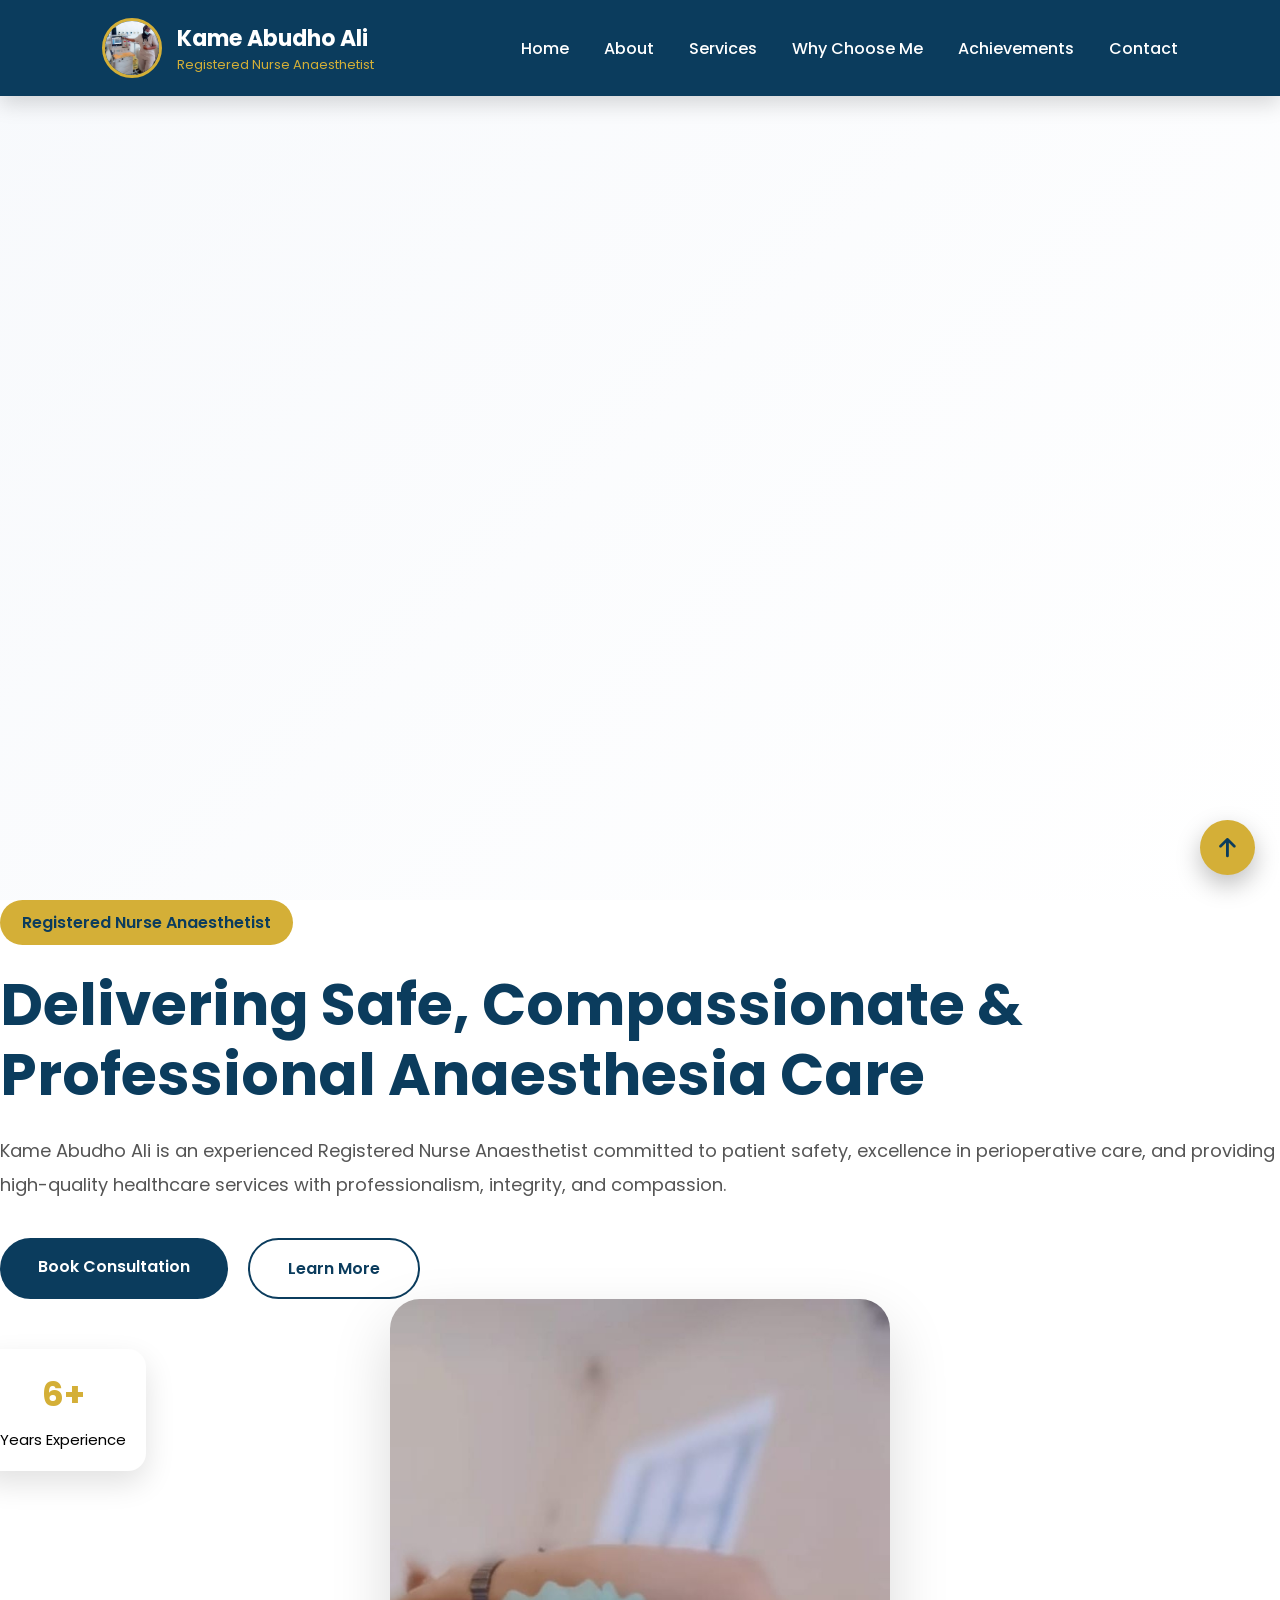
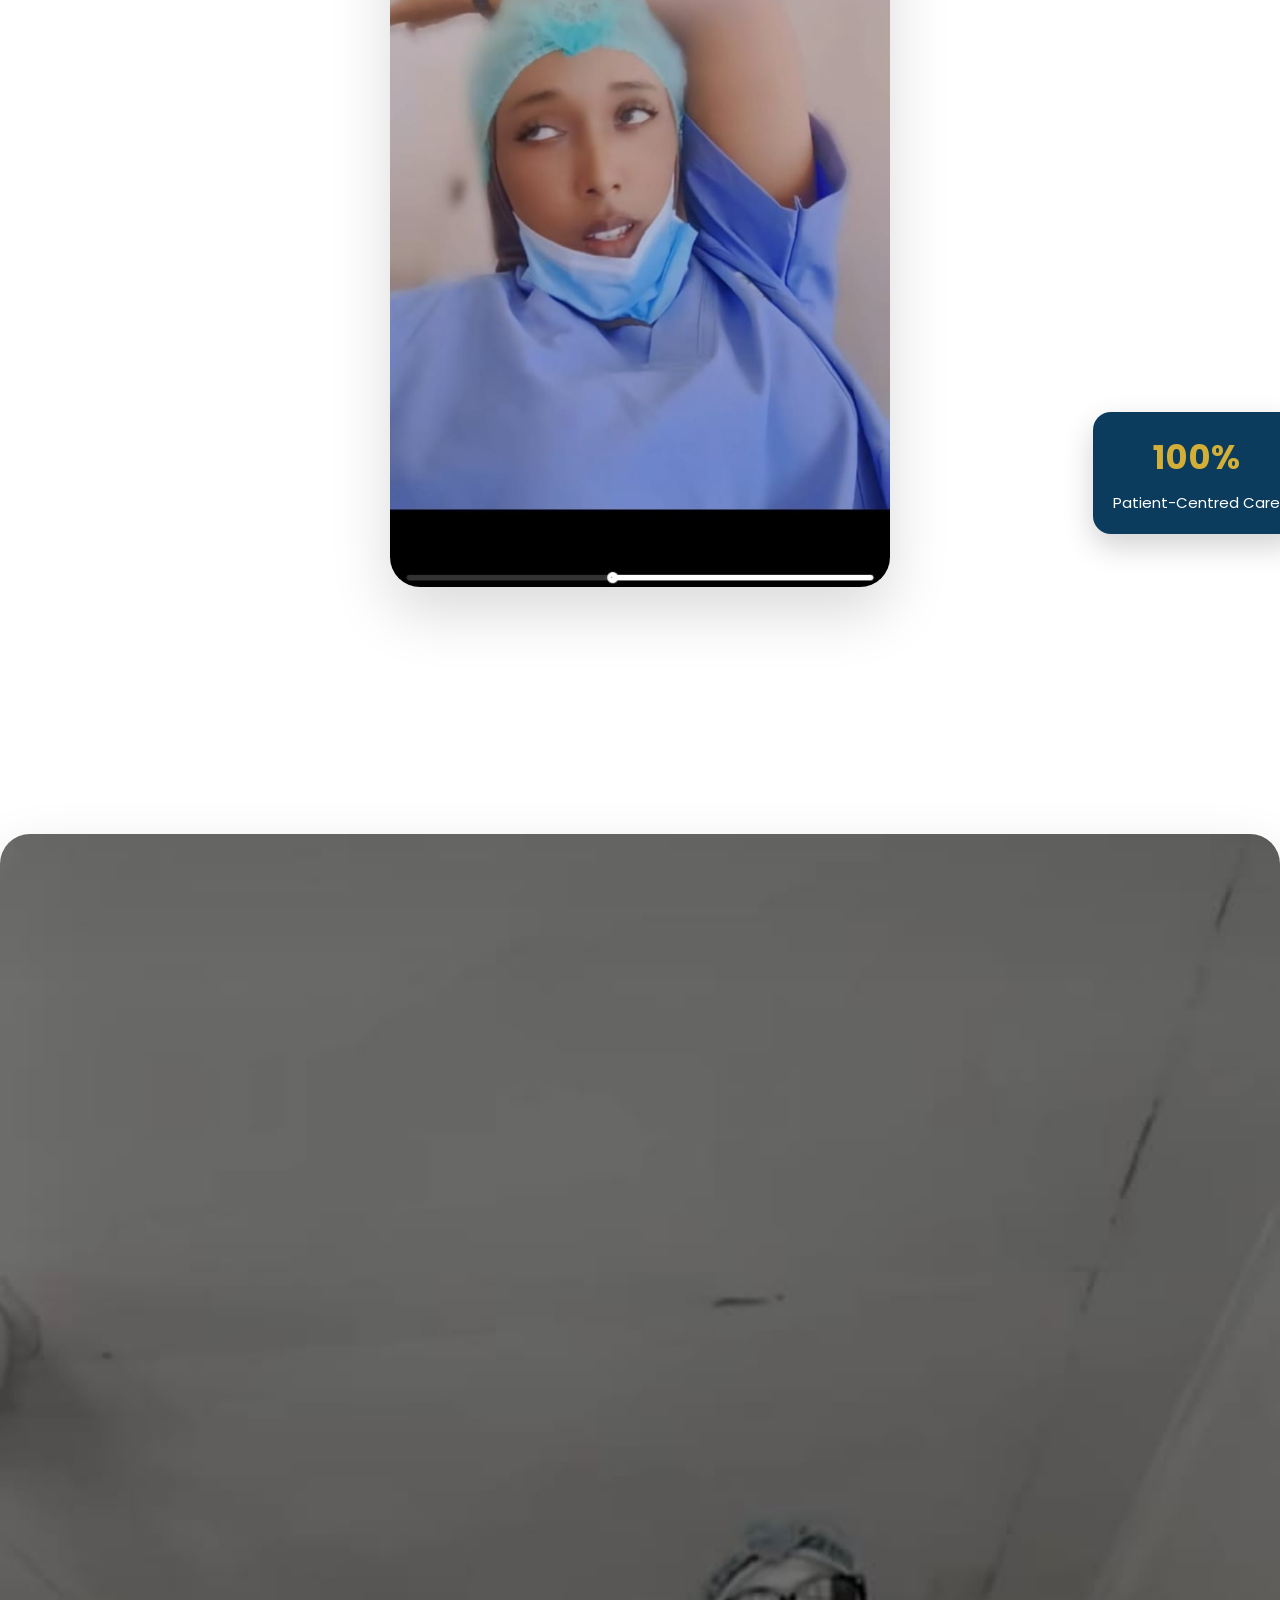
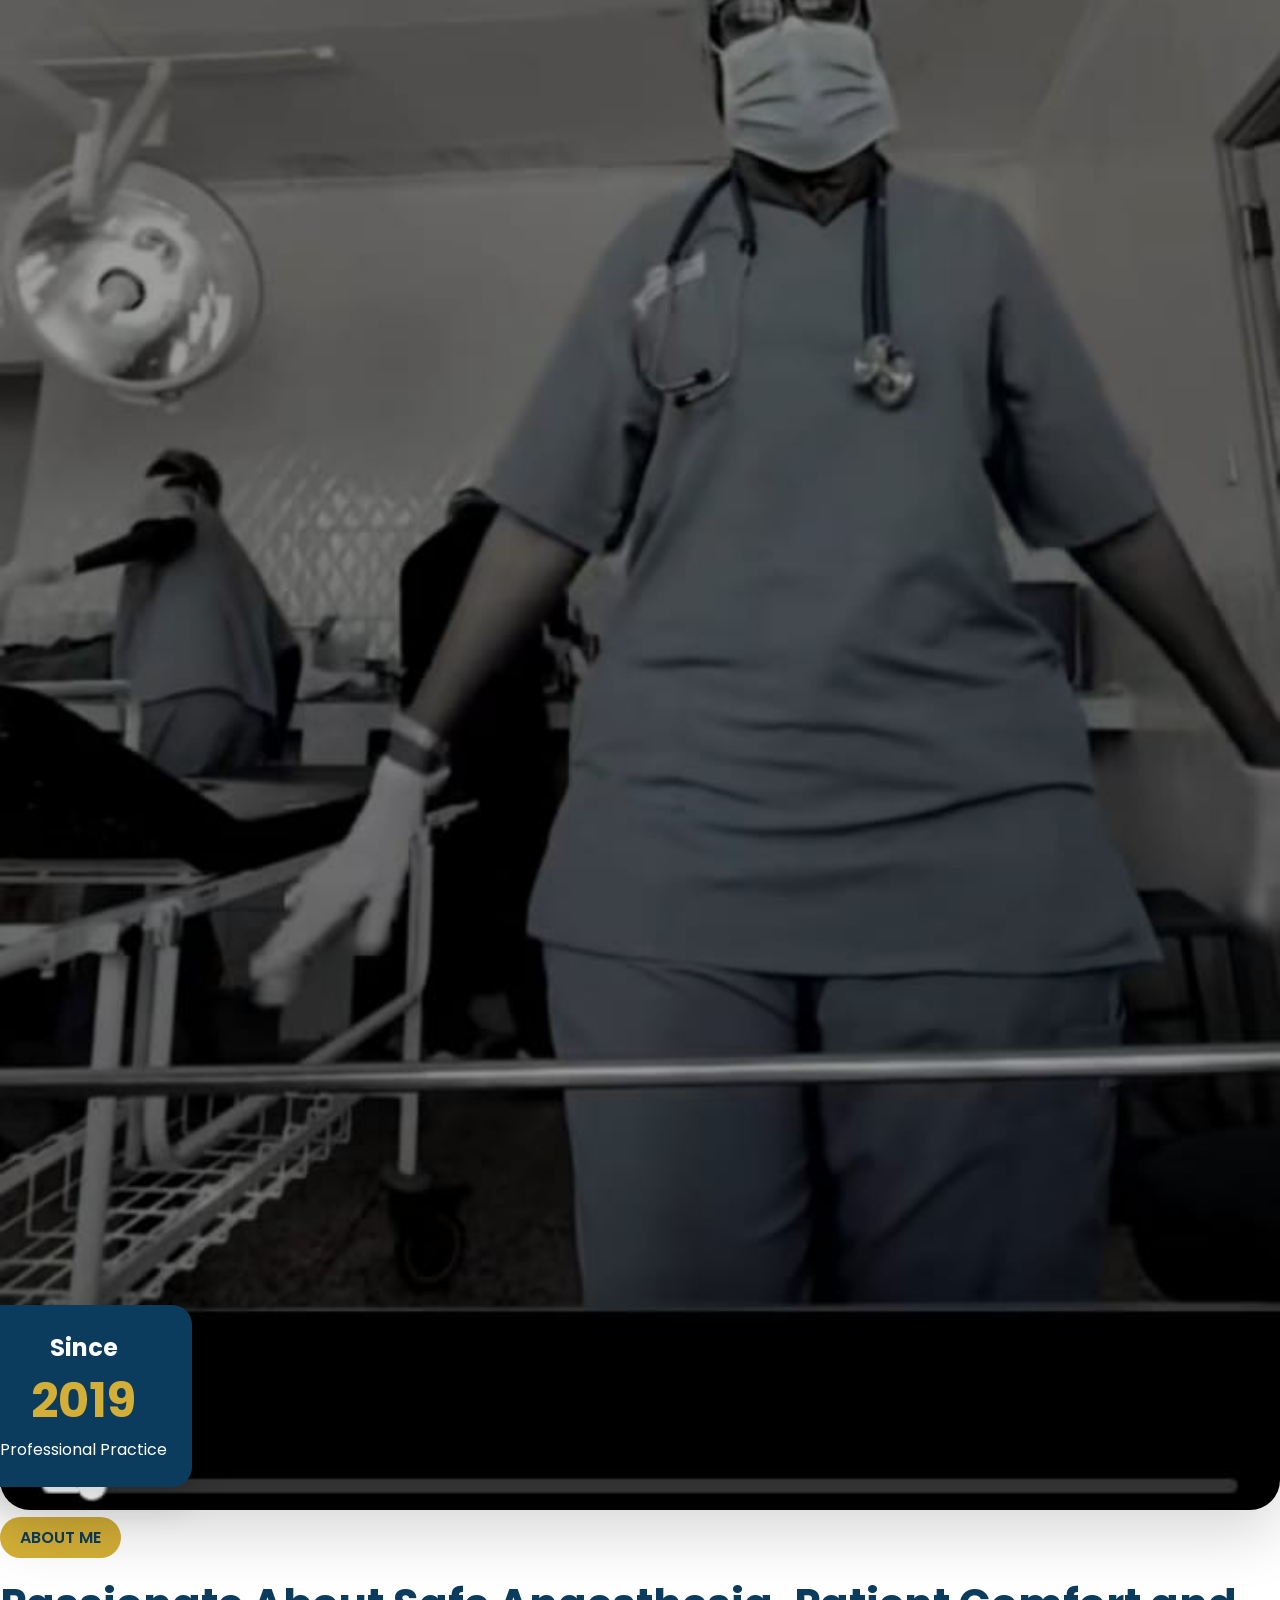
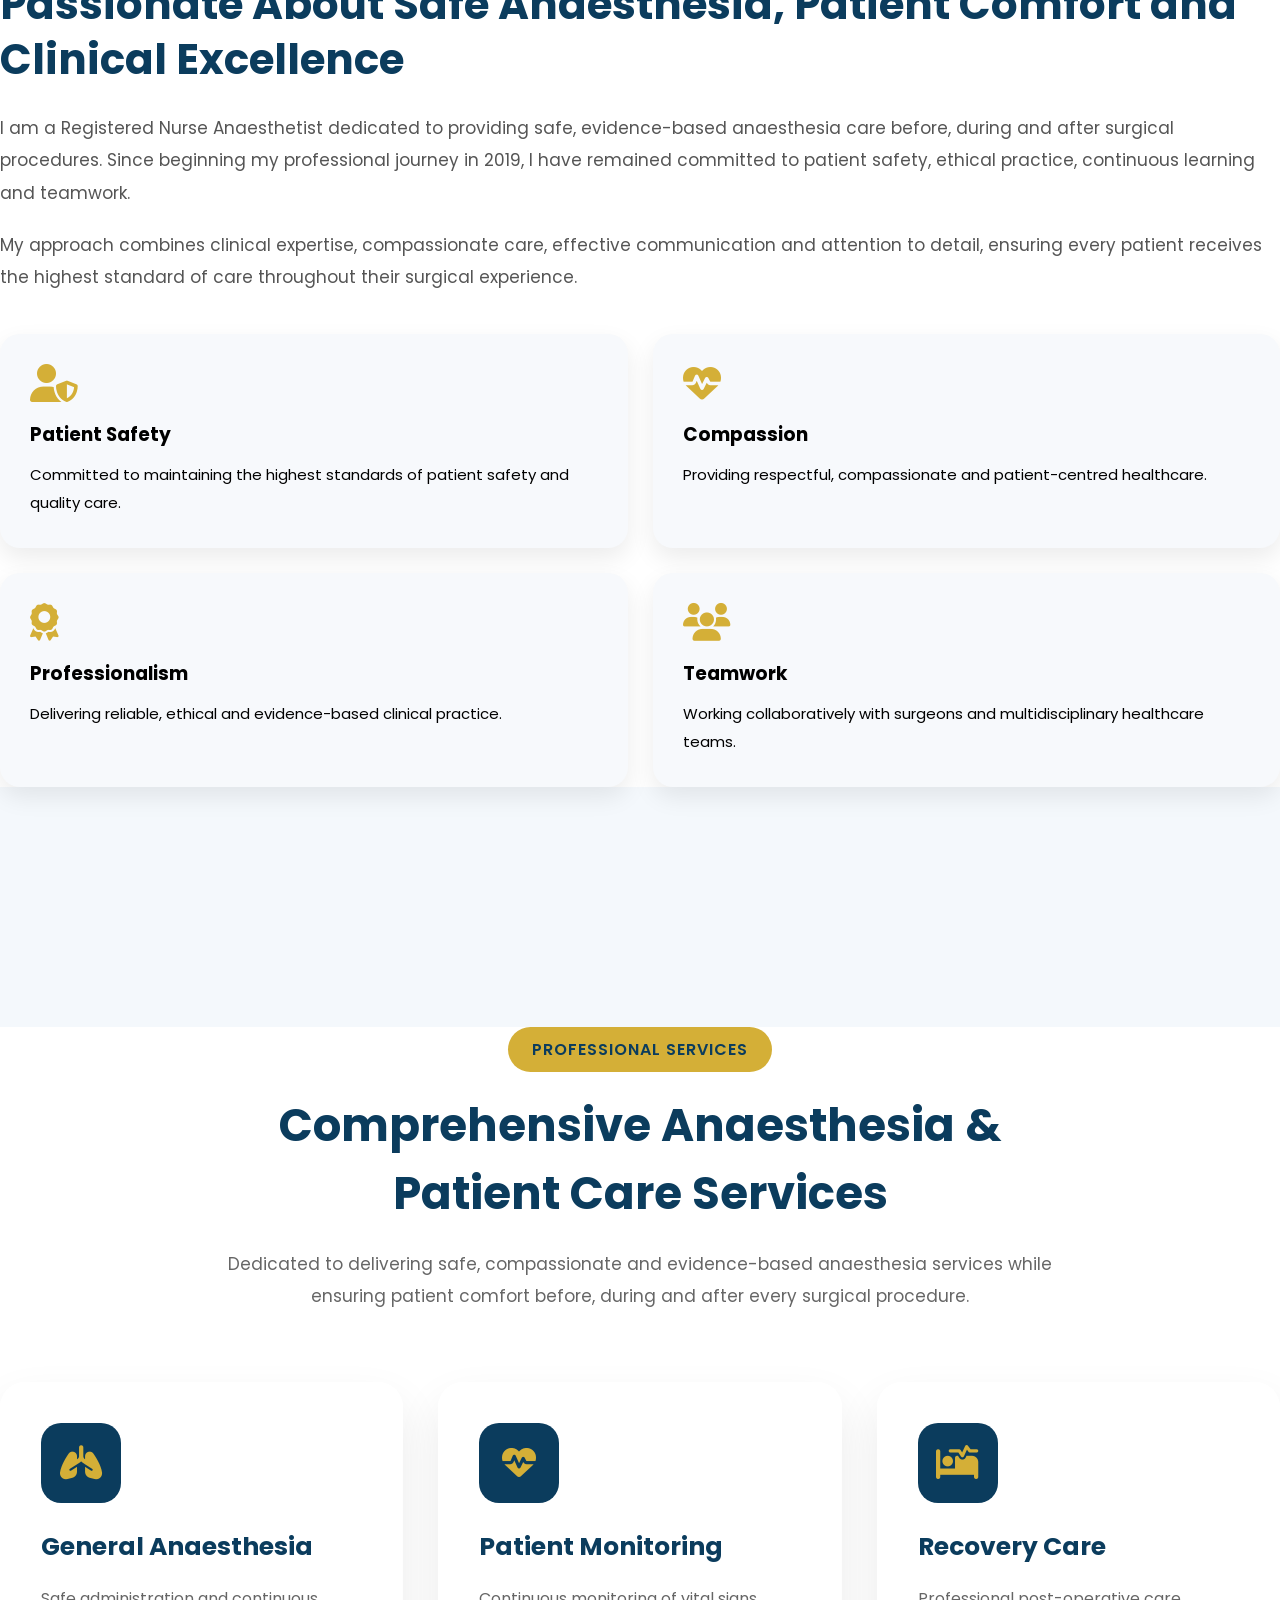
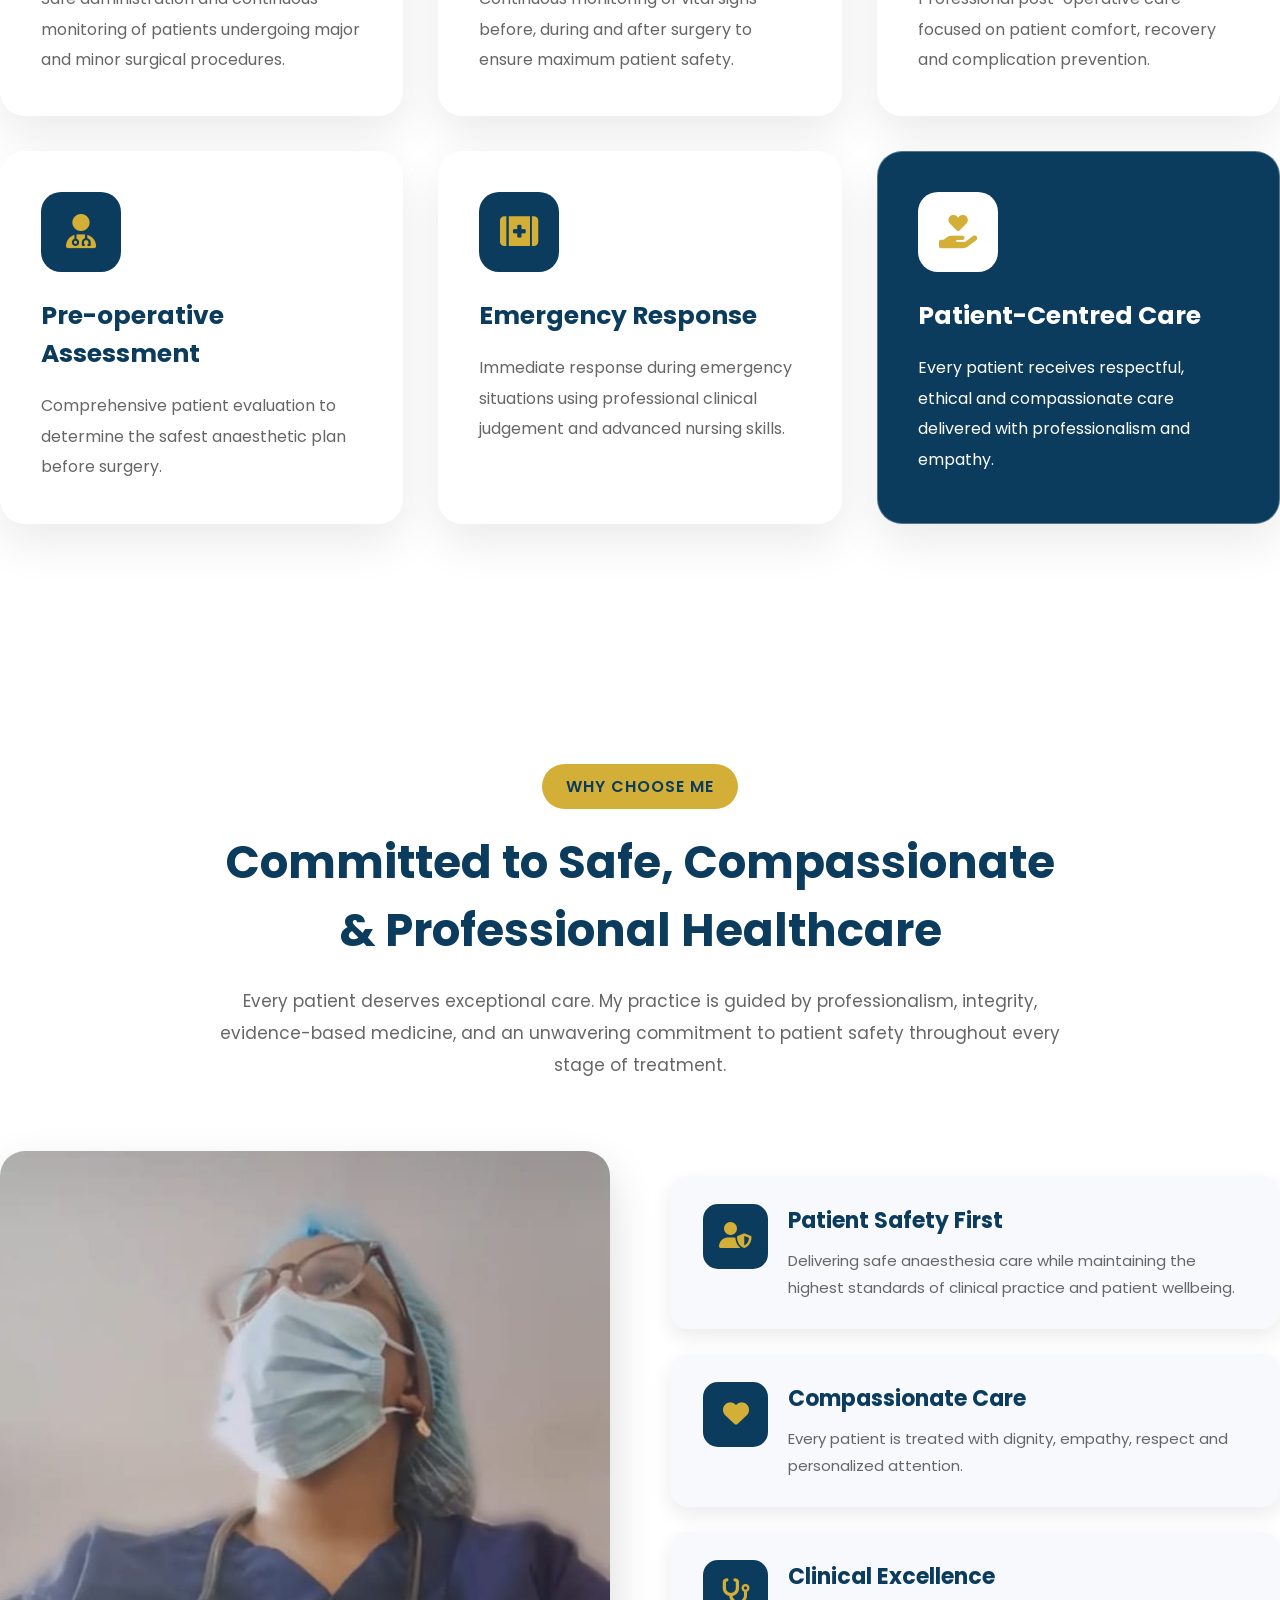
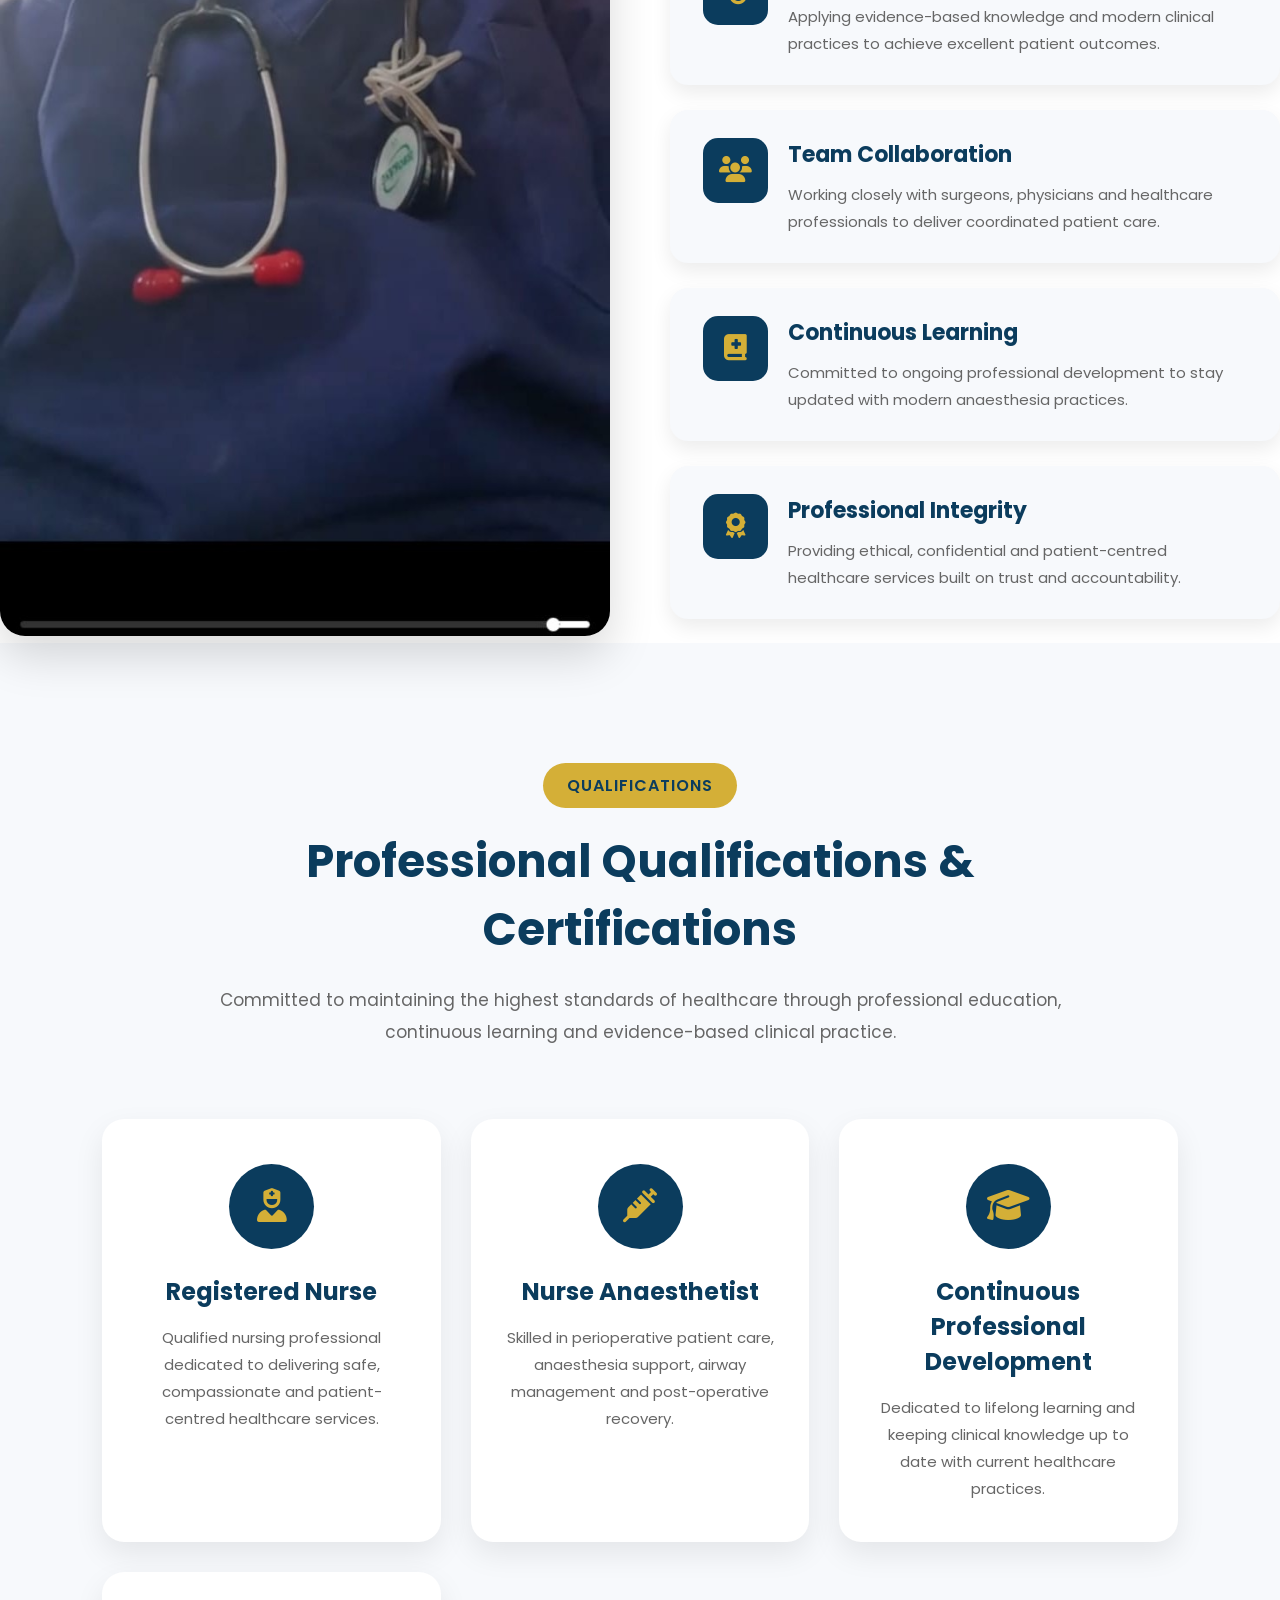
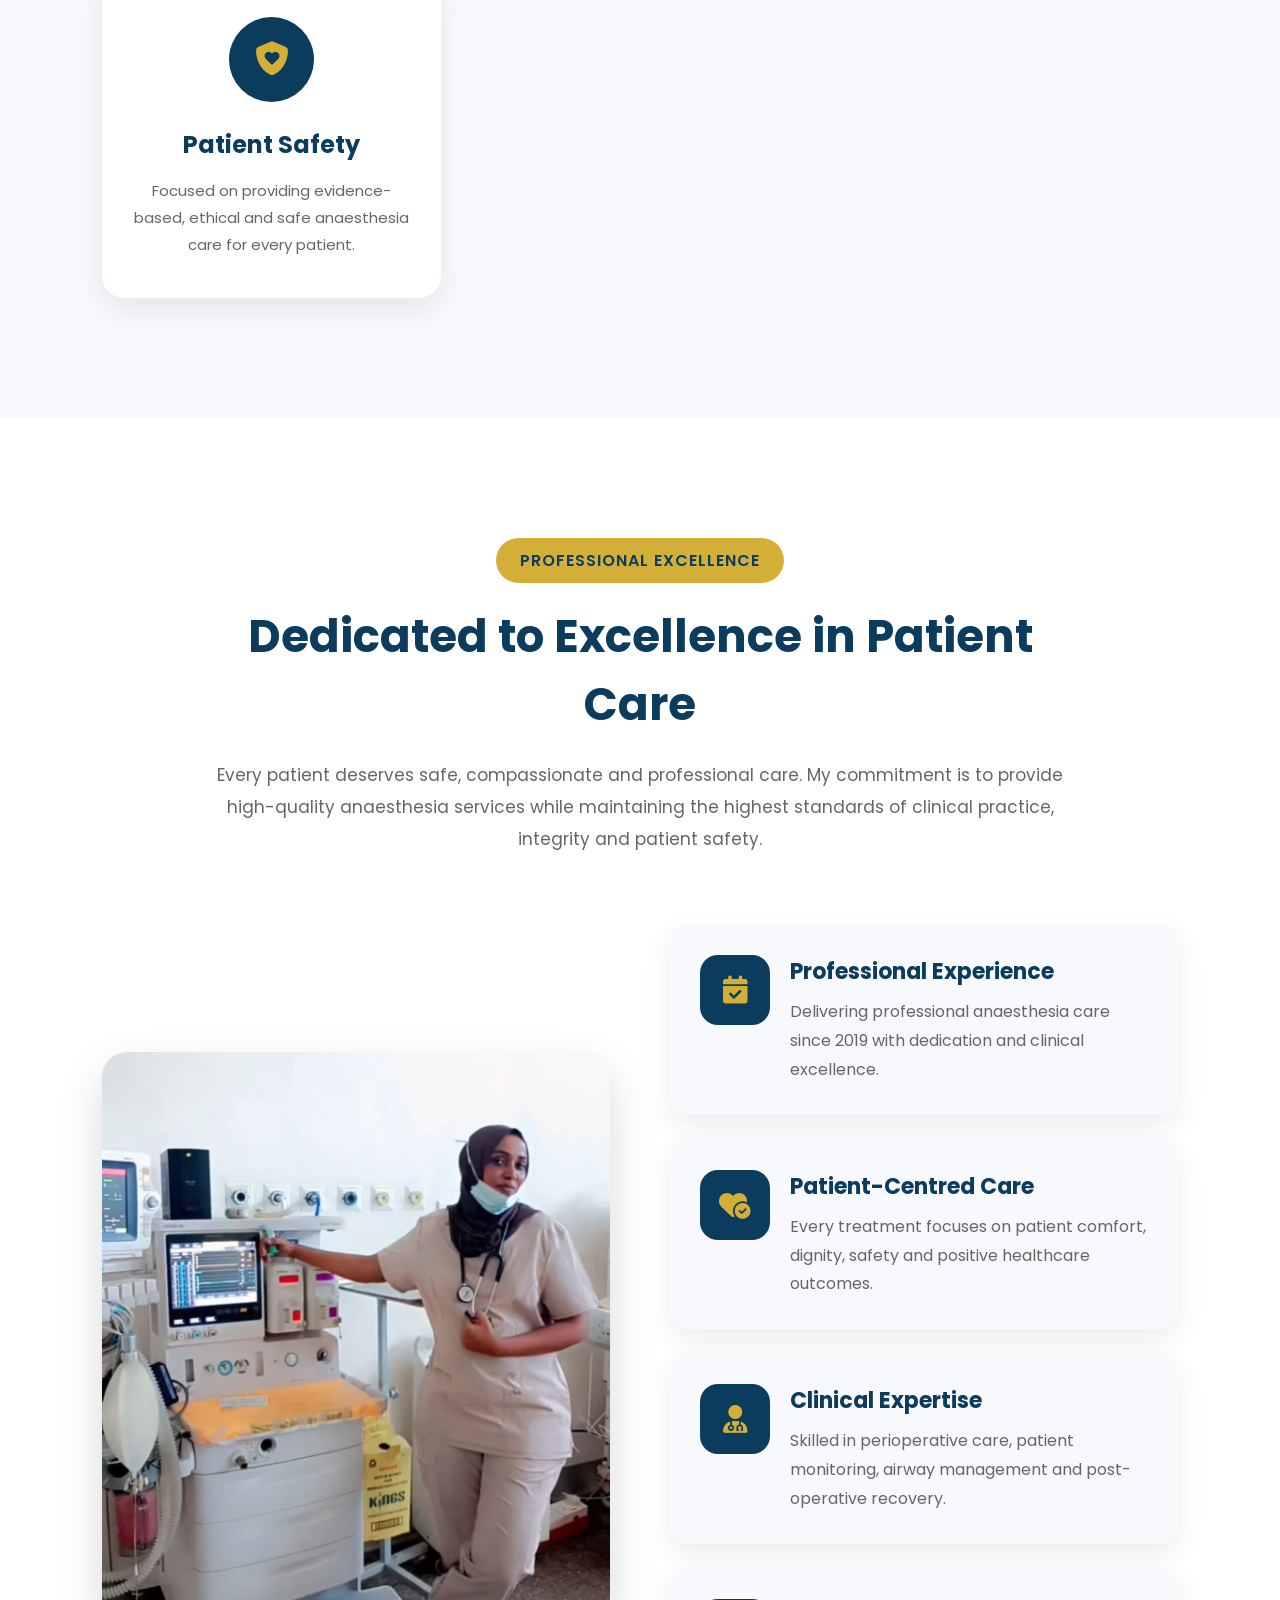
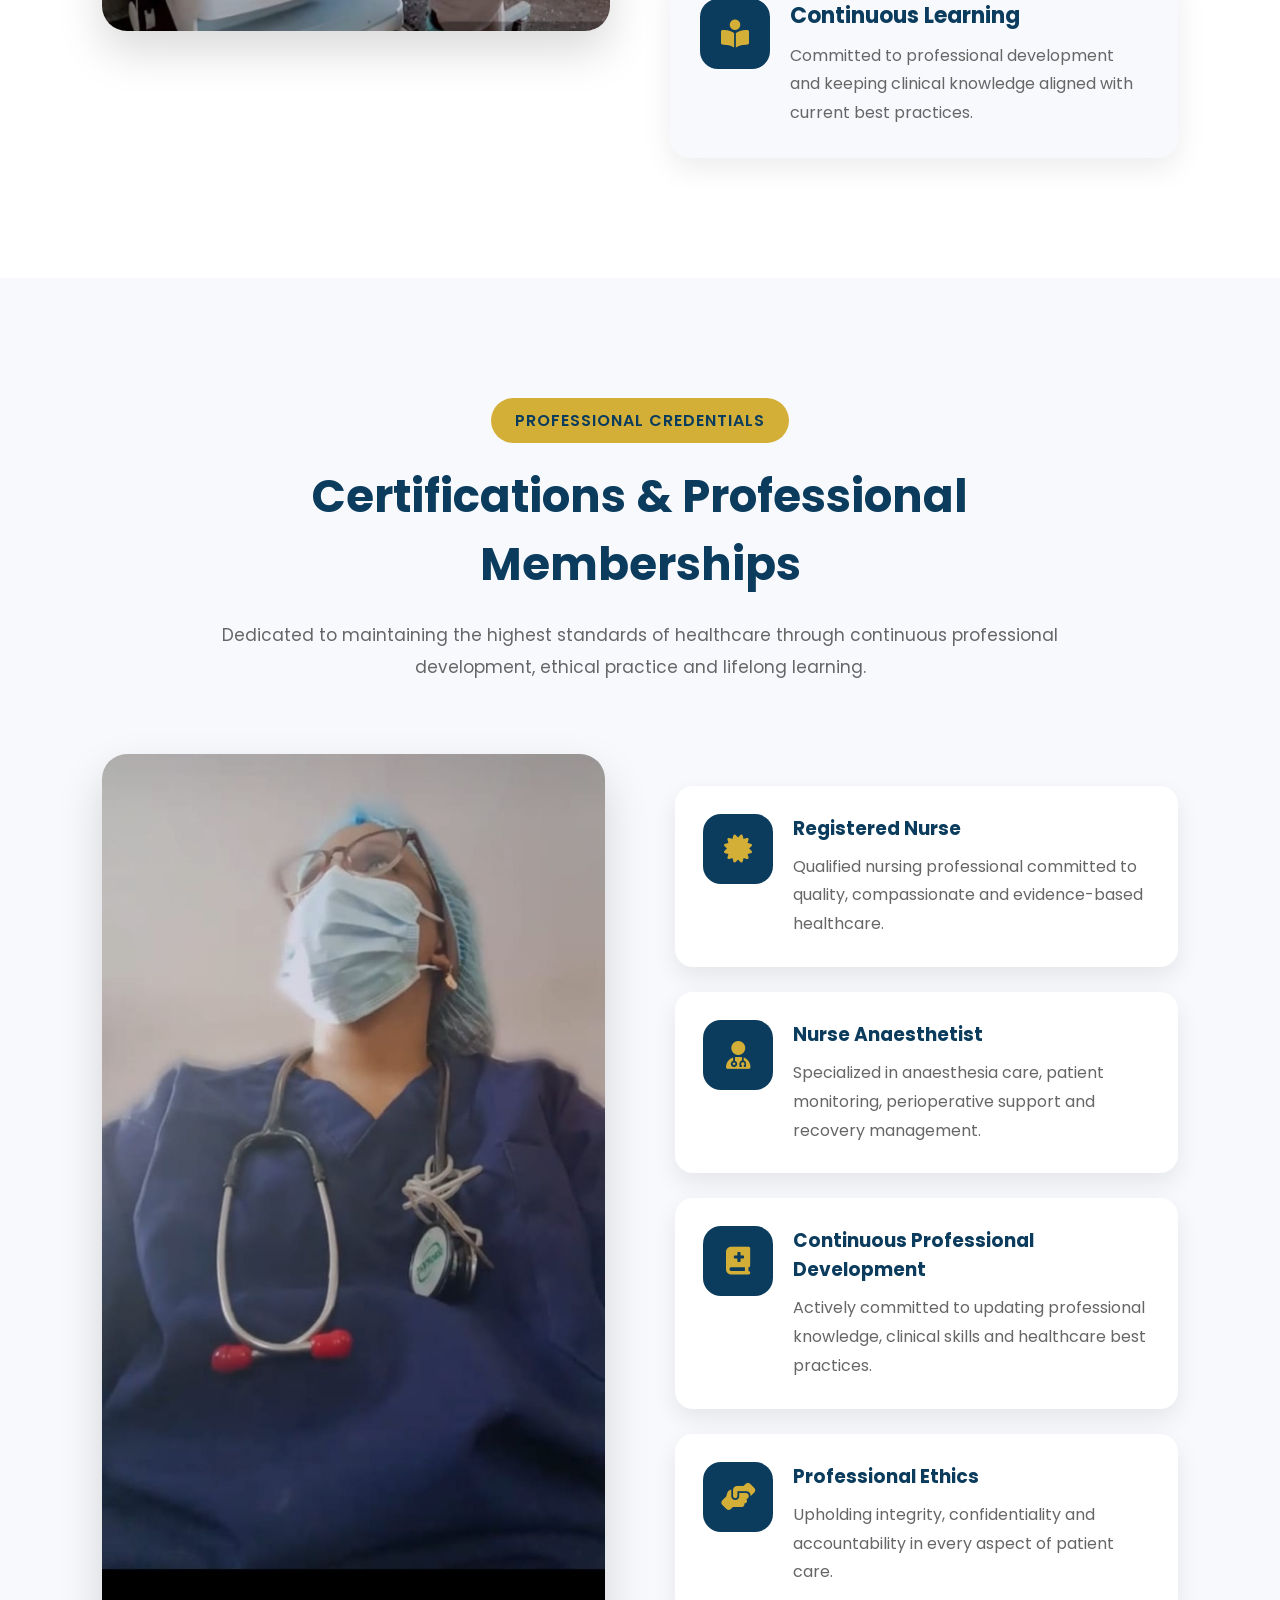
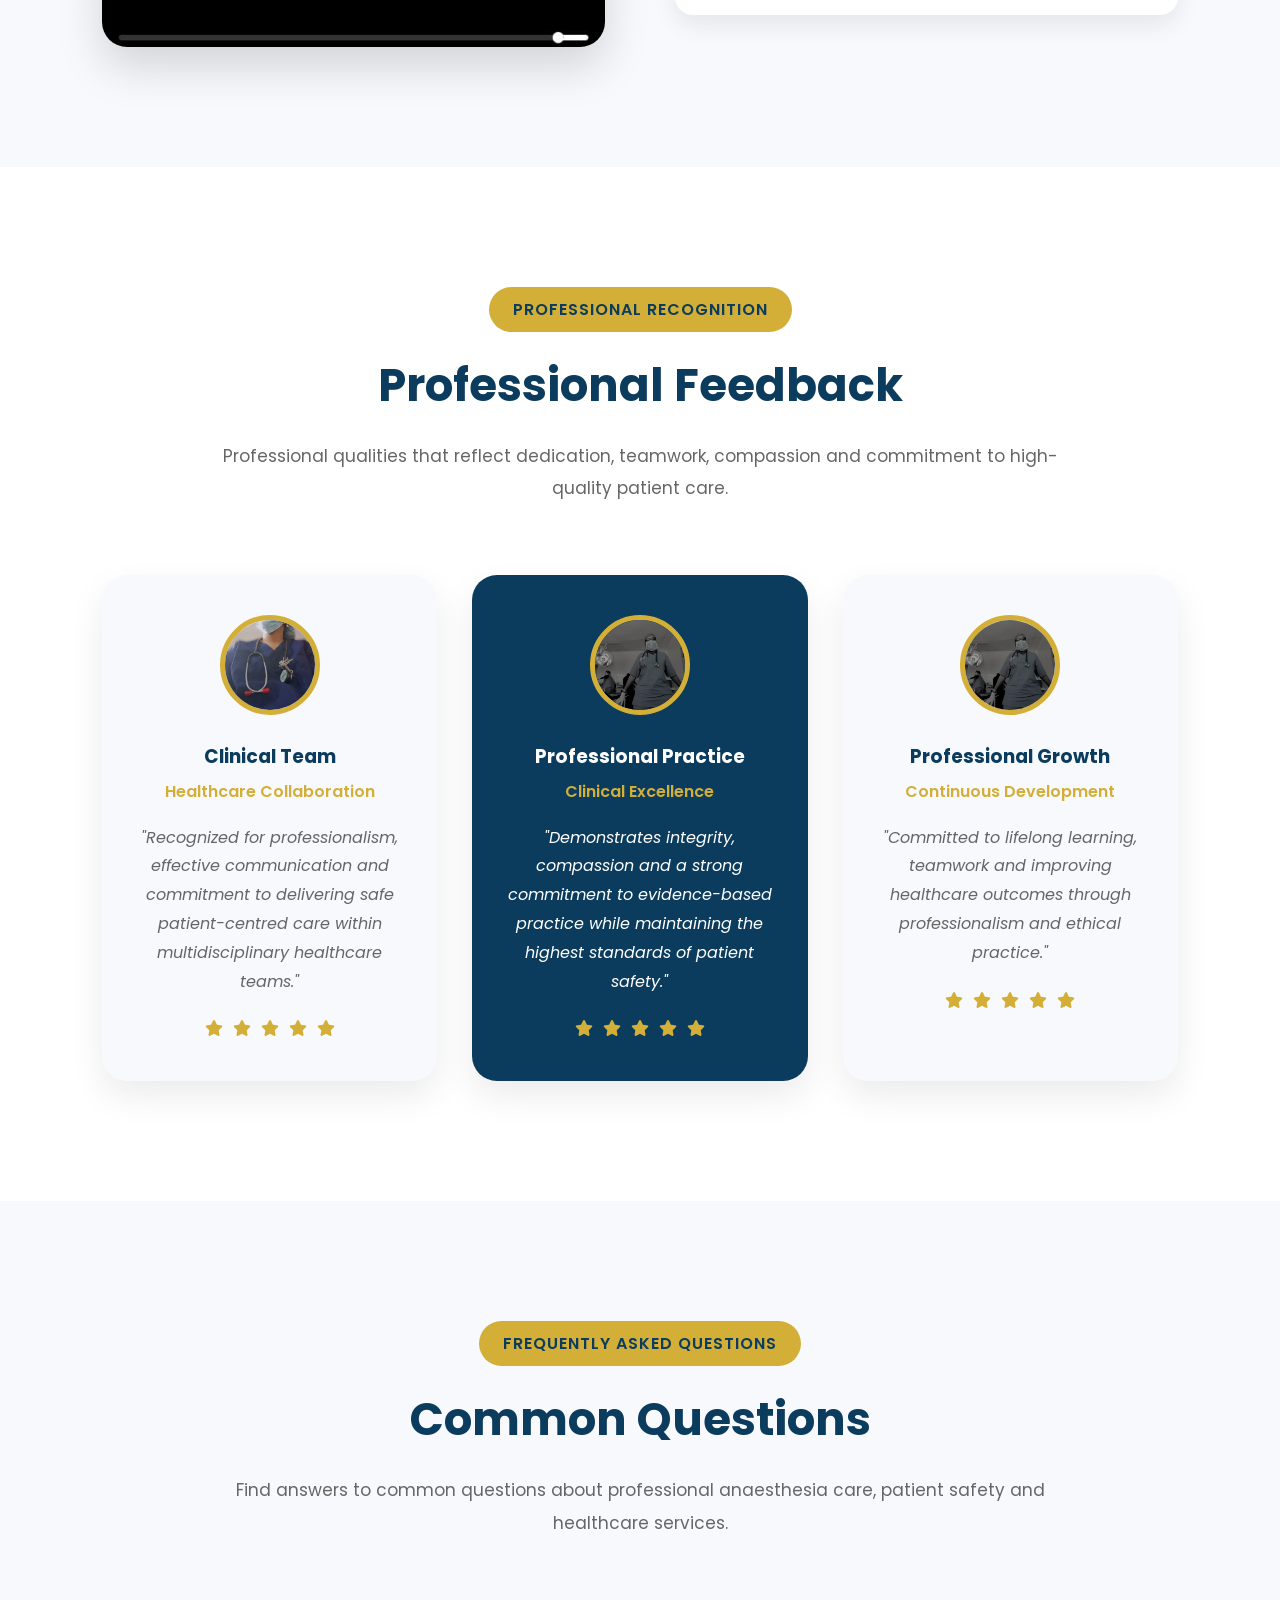
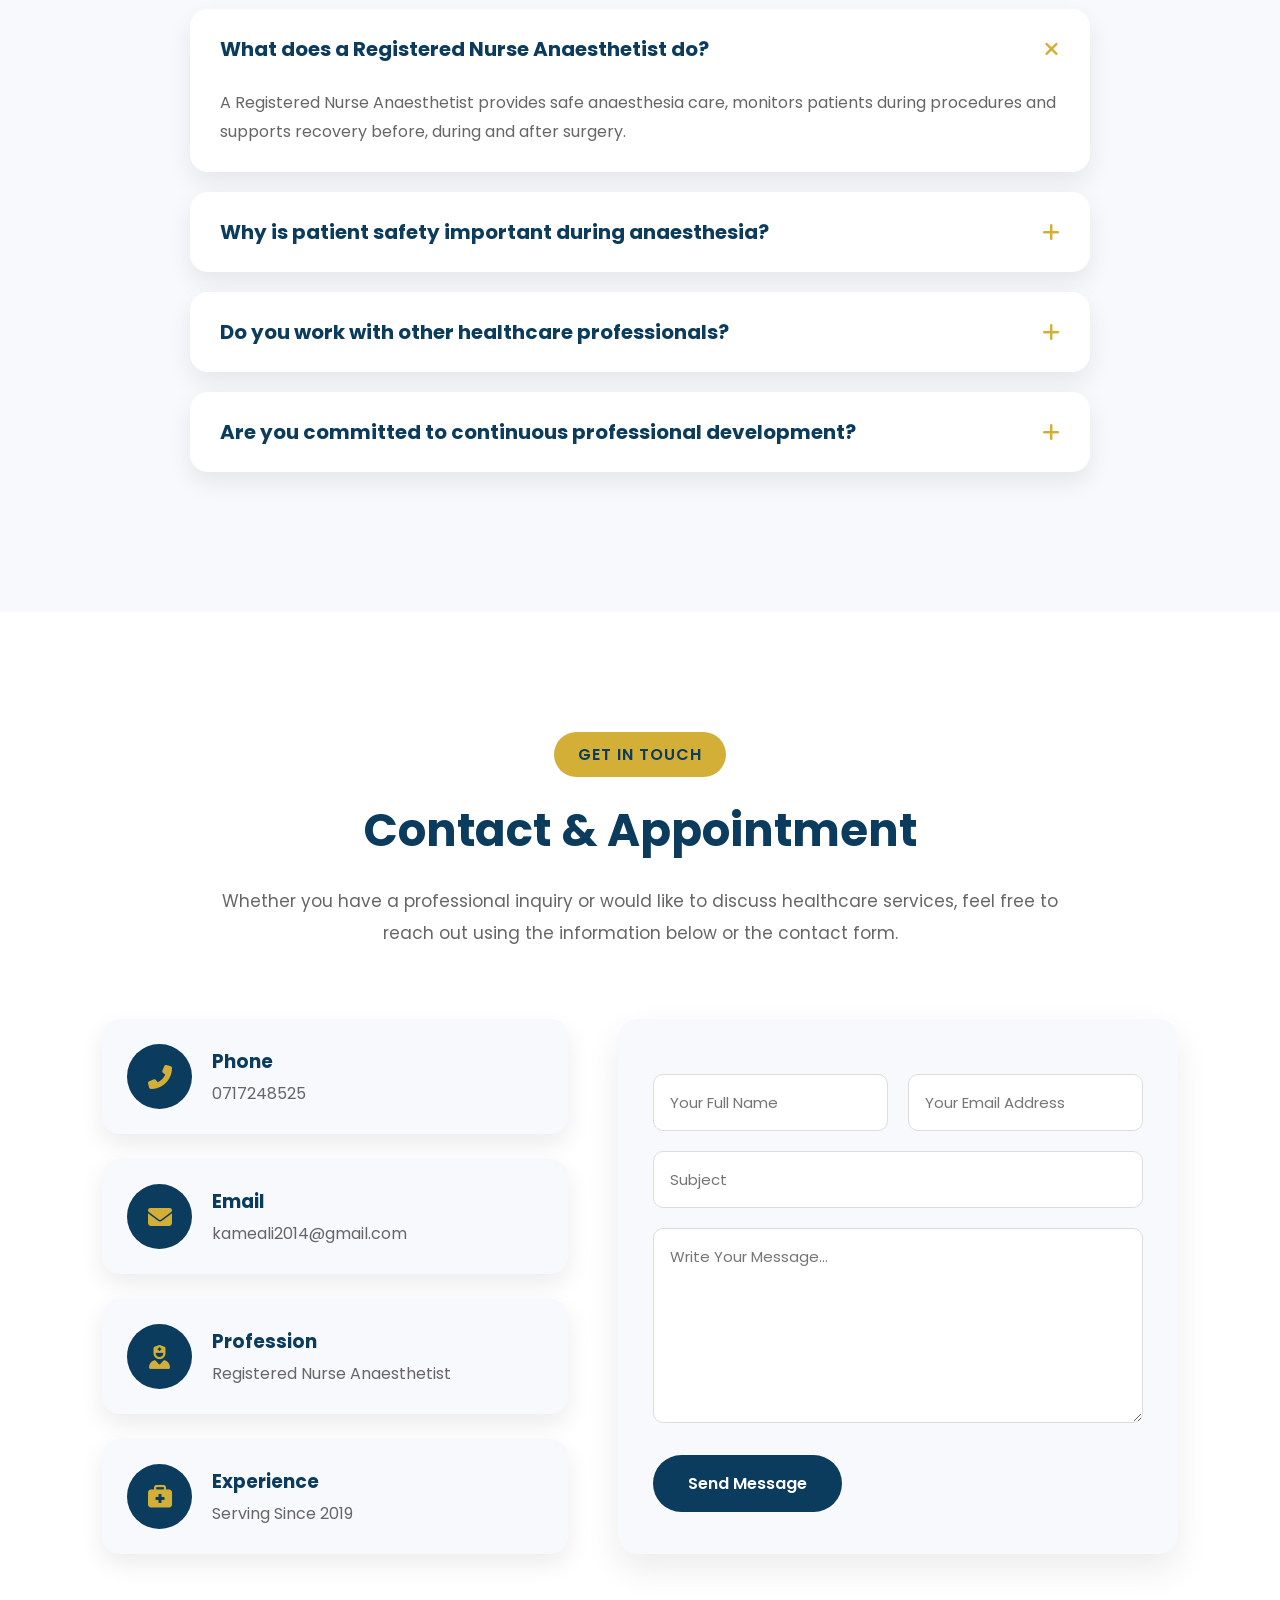
<file: index.html>
<!DOCTYPE html>
<html lang="en">
<head>

<meta charset="UTF-8">
<meta name="viewport" content="width=device-width, initial-scale=1.0">
 
<title>Kame Abudho Ali | Registered Nurse Anaesthetist</title>

<link rel="stylesheet" href="style.css">

<!-- Google Font -->
<link rel="preconnect" href="https://fonts.googleapis.com">
<link rel="preconnect" href="https://fonts.gstatic.com" crossorigin>

<link href="https://fonts.googleapis.com/css2?family=Poppins:wght@300;400;500;600;700&display=swap" rel="stylesheet">

<!-- Font Awesome -->

<link rel="stylesheet"
href="https://cdnjs.cloudflare.com/ajax/libs/font-awesome/6.6.0/css/all.min.css">

</head>

<body>

<nav>

<div class="logo">

<img src="image/about image.jpeg" alt="Logo">

<div>

<h2>Kame Abudho Ali</h2>

<p>Registered Nurse Anaesthetist</p>

</div>

</div>

<ul class="nav-links">

<li><a href="#home">Home</a></li>
<li><a href="#about">About</a></li>
<li><a href="#services">Services</a></li>
<li><a href="#why-choose">Why Choose Me</a></li>
<li><a href="#achievements">Achievements</a></li>
<li><a href="#contact">Contact</a></li>

</ul>

<div class="menu">

<i class="fas fa-bars"></i>

</div>

</nav>

<!-- ================= HERO SECTION ================= -->

<section class="hero" id="home"></section>

    <div class="hero-content">

        <span class="hero-tag">
            Registered Nurse Anaesthetist
        </span>

        <h1>
            Delivering Safe, Compassionate & Professional Anaesthesia Care
        </h1>

        <p>
            Kame Abudho Ali is an experienced Registered Nurse Anaesthetist
            committed to patient safety, excellence in perioperative care,
            and providing high-quality healthcare services with professionalism,
            integrity, and compassion.
        </p>

        <div class="hero-buttons">

            <a href="#" class="btn-primary">Book Consultation</a>

            <a href="#" class="btn-secondary">Learn More</a>

        </div>

    </div>

    <div class="hero-image">

        <img src="image/WhatsApp Image 2026-07-13 at 03.16.53 (1).jpeg" alt="Kame Abudho Ali">

        <div class="experience-card">

            <h2>6+</h2>

            <p>Years Experience</p>

        </div>

        <div class="patient-card">

            <h2>100%</h2>

            <p>Patient-Centred Care</p>

        </div>

    </div>

</section>

<!-- ================= ABOUT SECTION ================= -->

<section class="about" id="about"></section>

    <div class="about-image">

        <img src="image/WhatsApp Image 2026-07-13 at 03.16.53.jpeg" alt="About Kame">

        <div class="experience-box">
            <h2>Since</h2>
            <h1>2019</h1>
            <p>Professional Practice</p>
        </div>

    </div>

    <div class="about-content">

        <span class="section-title">
            ABOUT ME
        </span>

        <h2>
            Passionate About Safe Anaesthesia, Patient Comfort and Clinical Excellence
        </h2>

        <p>
            I am a Registered Nurse Anaesthetist dedicated to providing safe,
            evidence-based anaesthesia care before, during and after surgical
            procedures. Since beginning my professional journey in 2019,
            I have remained committed to patient safety, ethical practice,
            continuous learning and teamwork.
        </p>

        <p>
            My approach combines clinical expertise, compassionate care,
            effective communication and attention to detail, ensuring every
            patient receives the highest standard of care throughout their
            surgical experience.
        </p>

        <div class="about-grid">

            <div class="about-card">
                <i class="fas fa-user-shield"></i>
                <h3>Patient Safety</h3>
                <p>Committed to maintaining the highest standards of patient safety and quality care.</p>
            </div>

            <div class="about-card">
                <i class="fas fa-heartbeat"></i>
                <h3>Compassion</h3>
                <p>Providing respectful, compassionate and patient-centred healthcare.</p>
            </div>

            <div class="about-card">
                <i class="fas fa-award"></i>
                <h3>Professionalism</h3>
                <p>Delivering reliable, ethical and evidence-based clinical practice.</p>
            </div>

            <div class="about-card">
                <i class="fas fa-users"></i>
                <h3>Teamwork</h3>
                <p>Working collaboratively with surgeons and multidisciplinary healthcare teams.</p>
            </div>

        </div>

    </div>

</section>

<!-- ================= SERVICES SECTION ================= -->

<section class="services" id="services"></section>

    <div class="section-heading">

        <span>PROFESSIONAL SERVICES</span>

        <h2>Comprehensive Anaesthesia & Patient Care Services</h2>

        <p>
            Dedicated to delivering safe, compassionate and evidence-based
            anaesthesia services while ensuring patient comfort before,
            during and after every surgical procedure.
        </p>

    </div>

    <div class="services-container">

        <div class="service-card">

            <div class="service-icon">
                <i class="fas fa-lungs"></i>
            </div>

            <h3>General Anaesthesia</h3>

            <p>
                Safe administration and continuous monitoring of patients
                undergoing major and minor surgical procedures.
            </p>

        </div>

        <div class="service-card">

            <div class="service-icon">
                <i class="fas fa-heart-pulse"></i>
            </div>

            <h3>Patient Monitoring</h3>

            <p>
                Continuous monitoring of vital signs before, during and after
                surgery to ensure maximum patient safety.
            </p>

        </div>

        <div class="service-card">

            <div class="service-icon">
                <i class="fas fa-bed-pulse"></i>
            </div>

            <h3>Recovery Care</h3>

            <p>
                Professional post-operative care focused on patient comfort,
                recovery and complication prevention.
            </p>

        </div>

        <div class="service-card">

            <div class="service-icon">
                <i class="fas fa-user-doctor"></i>
            </div>

            <h3>Pre-operative Assessment</h3>

            <p>
                Comprehensive patient evaluation to determine the safest
                anaesthetic plan before surgery.
            </p>

        </div>

        <div class="service-card">

            <div class="service-icon">
                <i class="fas fa-kit-medical"></i>
            </div>

            <h3>Emergency Response</h3>

            <p>
                Immediate response during emergency situations using
                professional clinical judgement and advanced nursing skills.
            </p>

        </div>

        <div class="service-card featured">

            <div class="service-icon">
                <i class="fas fa-hand-holding-heart"></i>
            </div>

            <h3>Patient-Centred Care</h3>

            <p>
                Every patient receives respectful, ethical and compassionate
                care delivered with professionalism and empathy.
            </p>

        </div>

    </div>

</section>

<!-- ================= WHY CHOOSE ME SECTION ================= -->

<section class="why-choose" id="why-choose"></section>

    <div class="section-heading">
        <span>WHY CHOOSE ME</span>

        <h2>Committed to Safe, Compassionate & Professional Healthcare</h2>

        <p>
            Every patient deserves exceptional care. My practice is guided by
            professionalism, integrity, evidence-based medicine, and an unwavering
            commitment to patient safety throughout every stage of treatment.
        </p>
    </div>

    <div class="why-container">

        <div class="why-image">

            <img src="image/WhatsApp Image 2026-07-13 at 03.16.54.jpeg" alt="Professional Nurse Anaesthetist">

        </div>

        <div class="why-content">

            <div class="why-card">

                <div class="why-icon">
                    <i class="fas fa-user-shield"></i>
                </div>

                <div>
                    <h3>Patient Safety First</h3>

                    <p>
                        Delivering safe anaesthesia care while maintaining the
                        highest standards of clinical practice and patient wellbeing.
                    </p>
                </div>

            </div>

            <div class="why-card">

                <div class="why-icon">
                    <i class="fas fa-heart"></i>
                </div>

                <div>
                    <h3>Compassionate Care</h3>

                    <p>
                        Every patient is treated with dignity, empathy,
                        respect and personalized attention.
                    </p>
                </div>

            </div>

            <div class="why-card">

                <div class="why-icon">
                    <i class="fas fa-stethoscope"></i>
                </div>

                <div>
                    <h3>Clinical Excellence</h3>

                    <p>
                        Applying evidence-based knowledge and modern clinical
                        practices to achieve excellent patient outcomes.
                    </p>
                </div>

            </div>

            <div class="why-card">

                <div class="why-icon">
                    <i class="fas fa-users"></i>
                </div>

                <div>
                    <h3>Team Collaboration</h3>

                    <p>
                        Working closely with surgeons, physicians and healthcare
                        professionals to deliver coordinated patient care.
                    </p>
                </div>

            </div>

            <div class="why-card">

                <div class="why-icon">
                    <i class="fas fa-book-medical"></i>
                </div>

                <div>
                    <h3>Continuous Learning</h3>

                    <p>
                        Committed to ongoing professional development to stay
                        updated with modern anaesthesia practices.
                    </p>
                </div>

            </div>

            <div class="why-card">

                <div class="why-icon">
                    <i class="fas fa-award"></i>
                </div>

                <div>
                    <h3>Professional Integrity</h3>

                    <p>
                        Providing ethical, confidential and patient-centred
                        healthcare services built on trust and accountability.
                    </p>
                </div>

            </div>

        </div>

    </div>

</section>

<!-- ================= QUALIFICATIONS SECTION ================= -->

<section class="qualifications" id="qualifications">

    <div class="section-heading">

        <span>QUALIFICATIONS</span>

        <h2>Professional Qualifications & Certifications</h2>

        <p>
            Committed to maintaining the highest standards of healthcare
            through professional education, continuous learning and
            evidence-based clinical practice.
        </p>

    </div>

    <div class="qualification-container">

        <div class="qualification-card">

            <div class="qualification-icon">
                <i class="fas fa-user-nurse"></i>
            </div>

            <h3>Registered Nurse</h3>

            <p>
                Qualified nursing professional dedicated to delivering safe,
                compassionate and patient-centred healthcare services.
            </p>

        </div>

        <div class="qualification-card">

            <div class="qualification-icon">
                <i class="fas fa-syringe"></i>
            </div>

            <h3>Nurse Anaesthetist</h3>

            <p>
                Skilled in perioperative patient care, anaesthesia support,
                airway management and post-operative recovery.
            </p>

        </div>

        <div class="qualification-card">

            <div class="qualification-icon">
                <i class="fas fa-graduation-cap"></i>
            </div>

            <h3>Continuous Professional Development</h3>

            <p>
                Dedicated to lifelong learning and keeping clinical knowledge
                up to date with current healthcare practices.
            </p>

        </div>

        <div class="qualification-card">

            <div class="qualification-icon">
                <i class="fas fa-shield-heart"></i>
            </div>

            <h3>Patient Safety</h3>

            <p>
                Focused on providing evidence-based, ethical and safe
                anaesthesia care for every patient.
            </p>

        </div>

    </div>

</section>

<!--================== ACHIEVEMENTS SECTION ==================-->

<section class="achievements" id="achievements">

    <div class="section-heading">

        <span>PROFESSIONAL EXCELLENCE</span>

        <h2>Dedicated to Excellence in Patient Care</h2>

        <p>
            Every patient deserves safe, compassionate and professional care.
            My commitment is to provide high-quality anaesthesia services while
            maintaining the highest standards of clinical practice, integrity
            and patient safety.
        </p>

    </div>

    <div class="achievement-container">

        <div class="achievement-image">

            <img src="image/about image.jpeg" alt="Professional Nurse">

        </div>

        <div class="achievement-content">

            <div class="achievement-card">

                <i class="fas fa-calendar-check"></i>

                <div>

                    <h3>Professional Experience</h3>

                    <p>
                        Delivering professional anaesthesia care since 2019
                        with dedication and clinical excellence.
                    </p>

                </div>

            </div>

            <div class="achievement-card">

                <i class="fas fa-heart-circle-check"></i>

                <div>

                    <h3>Patient-Centred Care</h3>

                    <p>
                        Every treatment focuses on patient comfort,
                        dignity, safety and positive healthcare outcomes.
                    </p>

                </div>

            </div>

            <div class="achievement-card">

                <i class="fas fa-user-doctor"></i>

                <div>

                    <h3>Clinical Expertise</h3>

                    <p>
                        Skilled in perioperative care, patient monitoring,
                        airway management and post-operative recovery.
                    </p>

                </div>

            </div>

            <div class="achievement-card">

                <i class="fas fa-book-open-reader"></i>

                <div>

                    <h3>Continuous Learning</h3>

                    <p>
                        Committed to professional development and keeping
                        clinical knowledge aligned with current best practices.
                    </p>

                </div>

            </div>

        </div>

    </div>

</section>

<!--================== CERTIFICATIONS SECTION ==================-->

<section class="certifications" id="certifications">

    <div class="section-heading">

        <span>PROFESSIONAL CREDENTIALS</span>

        <h2>Certifications & Professional Memberships</h2>

        <p>
            Dedicated to maintaining the highest standards of healthcare through
            continuous professional development, ethical practice and lifelong learning.
        </p>

    </div>

    <div class="certification-container">

        <div class="certificate-image">

            <img src="image/WhatsApp Image 2026-07-13 at 03.16.54.jpeg" alt="Professional Certification">

        </div>

        <div class="certificate-content">

            <div class="certificate-card">

                <i class="fas fa-certificate"></i>

                <div>

                    <h3>Registered Nurse</h3>

                    <p>
                        Qualified nursing professional committed to quality,
                        compassionate and evidence-based healthcare.
                    </p>

                </div>

            </div>

            <div class="certificate-card">

                <i class="fas fa-user-doctor"></i>

                <div>

                    <h3>Nurse Anaesthetist</h3>

                    <p>
                        Specialized in anaesthesia care, patient monitoring,
                        perioperative support and recovery management.
                    </p>

                </div>

            </div>

            <div class="certificate-card">

                <i class="fas fa-book-medical"></i>

                <div>

                    <h3>Continuous Professional Development</h3>

                    <p>
                        Actively committed to updating professional knowledge,
                        clinical skills and healthcare best practices.
                    </p>

                </div>

            </div>

            <div class="certificate-card">

                <i class="fas fa-handshake-angle"></i>

                <div>

                    <h3>Professional Ethics</h3>

                    <p>
                        Upholding integrity, confidentiality and accountability
                        in every aspect of patient care.
                    </p>

                </div>

            </div>

        </div>

    </div>

</section>

<!--================== TESTIMONIAL SECTION ==================-->

<section class="testimonials" id="testimonials">

    <div class="section-heading">

        <span>PROFESSIONAL RECOGNITION</span>

        <h2>Professional Feedback</h2>

        <p>
            Professional qualities that reflect dedication, teamwork,
            compassion and commitment to high-quality patient care.
        </p>

    </div>

    <div class="testimonial-container">

        <div class="testimonial-card">

            <img src="image/WhatsApp Image 2026-07-13 at 03.16.54.jpeg" alt="Healthcare Professional">

            <h3>Clinical Team</h3>

            <span>Healthcare Collaboration</span>

            <p>
                "Recognized for professionalism, effective communication
                and commitment to delivering safe patient-centred care
                within multidisciplinary healthcare teams."
            </p>

            <div class="stars">
                <i class="fas fa-star"></i>
                <i class="fas fa-star"></i>
                <i class="fas fa-star"></i>
                <i class="fas fa-star"></i>
                <i class="fas fa-star"></i>
            </div>

        </div>

        <div class="testimonial-card featured">

            <img src="image/WhatsApp Image 2026-07-13 at 03.16.53.jpeg" alt="Medical Professional">

            <h3>Professional Practice</h3>

            <span>Clinical Excellence</span>

            <p>
                "Demonstrates integrity, compassion and a strong commitment
                to evidence-based practice while maintaining the highest
                standards of patient safety."
            </p>

            <div class="stars">
                <i class="fas fa-star"></i>
                <i class="fas fa-star"></i>
                <i class="fas fa-star"></i>
                <i class="fas fa-star"></i>
                <i class="fas fa-star"></i>
            </div>

        </div>

        <div class="testimonial-card">

            <img src="image/WhatsApp Image 2026-07-13 at 03.16.53.jpeg" alt="Healthcare Team">

            <h3>Professional Growth</h3>

            <span>Continuous Development</span>

            <p>
                "Committed to lifelong learning, teamwork and improving
                healthcare outcomes through professionalism and ethical practice."
            </p>

            <div class="stars">
                <i class="fas fa-star"></i>
                <i class="fas fa-star"></i>
                <i class="fas fa-star"></i>
                <i class="fas fa-star"></i>
                <i class="fas fa-star"></i>
            </div>

        </div>

    </div>

</section>

<!--================== FAQ SECTION ==================-->

<section class="faq" id="faq">

    <div class="section-heading">

        <span>FREQUENTLY ASKED QUESTIONS</span>

        <h2>Common Questions</h2>

        <p>
            Find answers to common questions about professional anaesthesia care,
            patient safety and healthcare services.
        </p>

    </div>

    <div class="faq-container">

        <div class="faq-item active">

            <div class="faq-question">

                <h3>What does a Registered Nurse Anaesthetist do?</h3>

                <i class="fas fa-plus"></i>

            </div>

            <div class="faq-answer">

                <p>
                    A Registered Nurse Anaesthetist provides safe anaesthesia care,
                    monitors patients during procedures and supports recovery before,
                    during and after surgery.
                </p>

            </div>

        </div>

        <div class="faq-item">

            <div class="faq-question">

                <h3>Why is patient safety important during anaesthesia?</h3>

                <i class="fas fa-plus"></i>

            </div>

            <div class="faq-answer">

                <p>
                    Patient safety is the highest priority. Careful assessment,
                    monitoring and professional clinical judgement help reduce risks
                    and improve surgical outcomes.
                </p>

            </div>

        </div>

        <div class="faq-item">

            <div class="faq-question">

                <h3>Do you work with other healthcare professionals?</h3>

                <i class="fas fa-plus"></i>

            </div>

            <div class="faq-answer">

                <p>
                    Yes. Anaesthesia care involves close collaboration with surgeons,
                    physicians, nurses and other healthcare professionals to ensure
                    coordinated patient care.
                </p>

            </div>

        </div>

        <div class="faq-item">

            <div class="faq-question">

                <h3>Are you committed to continuous professional development?</h3>

                <i class="fas fa-plus"></i>

            </div>

            <div class="faq-answer">

                <p>
                    Yes. Continuous learning ensures healthcare professionals remain
                    updated with current clinical guidelines and best practices.
                </p>

            </div>

        </div>

    </div>

</section>

<!--================== CONTACT SECTION ==================-->

<section class="contact" id="contact">

    <div class="section-heading">

        <span>GET IN TOUCH</span>

        <h2>Contact & Appointment</h2>

        <p>
            Whether you have a professional inquiry or would like to discuss
            healthcare services, feel free to reach out using the information
            below or the contact form.
        </p>

    </div>

    <div class="contact-container">

        <div class="contact-info">

            <div class="info-card">
                <i class="fas fa-phone-alt"></i>
                <div>
                    <h3>Phone</h3>
                    <p>0717248525</p>
                </div>
            </div>

            <div class="info-card">
                <i class="fas fa-envelope"></i>
                <div>
                    <h3>Email</h3>
                    <p>kameali2014@gmail.com</p>
                </div>
            </div>

            <div class="info-card">
                <i class="fas fa-user-nurse"></i>
                <div>
                    <h3>Profession</h3>
                    <p>Registered Nurse Anaesthetist</p>
                </div>
            </div>

            <div class="info-card">
                <i class="fas fa-briefcase-medical"></i>
                <div>
                    <h3>Experience</h3>
                    <p>Serving Since 2019</p>
                </div>
            </div>

        </div>

        <div class="contact-form">

            <form>

                <div class="input-group">

                    <input type="text" placeholder="Your Full Name" required>

                    <input type="email" placeholder="Your Email Address" required>

                </div>

                <input type="text" placeholder="Subject" required>

                <textarea rows="7" placeholder="Write Your Message..." required></textarea>

                <button type="submit" class="contact-btn">
                    Send Message
                </button>

            </form>

        </div>

    </div>

</section>

<!--================== FOOTER SECTION ==================-->

<footer class="footer">

    <div class="footer-container">

        <!-- About -->

        <div class="footer-box">

            <h2>Kame Abudho Ali</h2>

            <p>
                Registered Nurse Anaesthetist committed to delivering safe,
                compassionate and patient-centred healthcare through
                professionalism, integrity and clinical excellence.
            </p>

            <div class="social-links">

                

                <a href="https://www.instagram.com/meshcay_254?igsh=cG15eGY3YW4zNmtj"><i class="fab fa-instagram"></i></a>

                <a href="https://www.tiktok.com/@freakyme66?_r=1&_d=eb149g112dfi44&sec_uid=MS4wLjABAAAAm39xgbdCJP_jj4ro3WyXMqspofV1XQgJsU9YmeFSyG9-MCgty6UREB9P9IwNU4ri&share_author_id=6835240553992045574&sharer_language=en&source=h5_m&u_code=dckhhgal8im3mf&timestamp=1783539273&user_id=6835240553992045574&sec_user_id=MS4wLjABAAAAm39xgbdCJP_jj4ro3WyXMqspofV1XQgJsU9YmeFSyG9-MCgty6UREB9P9IwNU4ri&item_author_type=1&utm_source=copy&utm_campaign=client_share&utm_medium=android&share_iid=7660006304429262599&share_link_id=980e7eae-d44f-4750-b6ea-87d0b85d06af&share_app_id=1233&ugbiz_name=ACCOUNT&ug_btm=b8727%2Cb7360&social_share_type=5&enable_checksum=1"><i class="fab fa-tiktok"></i></a>

                

        

            </div>

        </div>

        <!-- Quick Links -->

        <div class="footer-box">

            <h3>Quick Links</h3>

            <ul>

                <li><a href="#home">Home</a></li>

                <li><a href="#about">About</a></li>

                <li><a href="#services">Services</a></li>

                <li><a href="#certifications">Qualifications</a></li>

                <li><a href="#contact">Contact</a></li>

            </ul>

        </div>

        <!-- Services -->

        <div class="footer-box">

            <h3>Professional Services</h3>

            <ul>

                <li>General Anaesthesia</li>

                <li>Patient Monitoring</li>

                <li>Recovery Care</li>

                <li>Pre-operative Assessment</li>

                <li>Emergency Response</li>

            </ul>

        </div>

        <!-- Contact -->

        <div class="footer-box">

            <h3>Contact Information</h3>

            <p><i class="fas fa-phone"></i> 0717248525</p>

            <p><i class="fas fa-envelope"></i> kameali2014@gmail.com</p>

            <p><i class="fas fa-user-nurse"></i> Registered Nurse Anaesthetist</p>

            <p><i class="fas fa-calendar-check"></i> Practising Since 2019</p>

        </div>

    </div>

    <hr>

    <div class="footer-bottom">

        <p>
            © 2026 Kame Abudho Ali. All Rights Reserved.
        </p>

        <p>
            Designed & Developed by <strong>GUMATO JALLA</strong>
        </p>

    </div>

</footer>

<!-- Back To Top Button -->

<a href="#home" class="back-top">

    <i class="fas fa-arrow-up"></i>

</a>

                

<script src="script.js"></script>

</body>

</html>
</file>
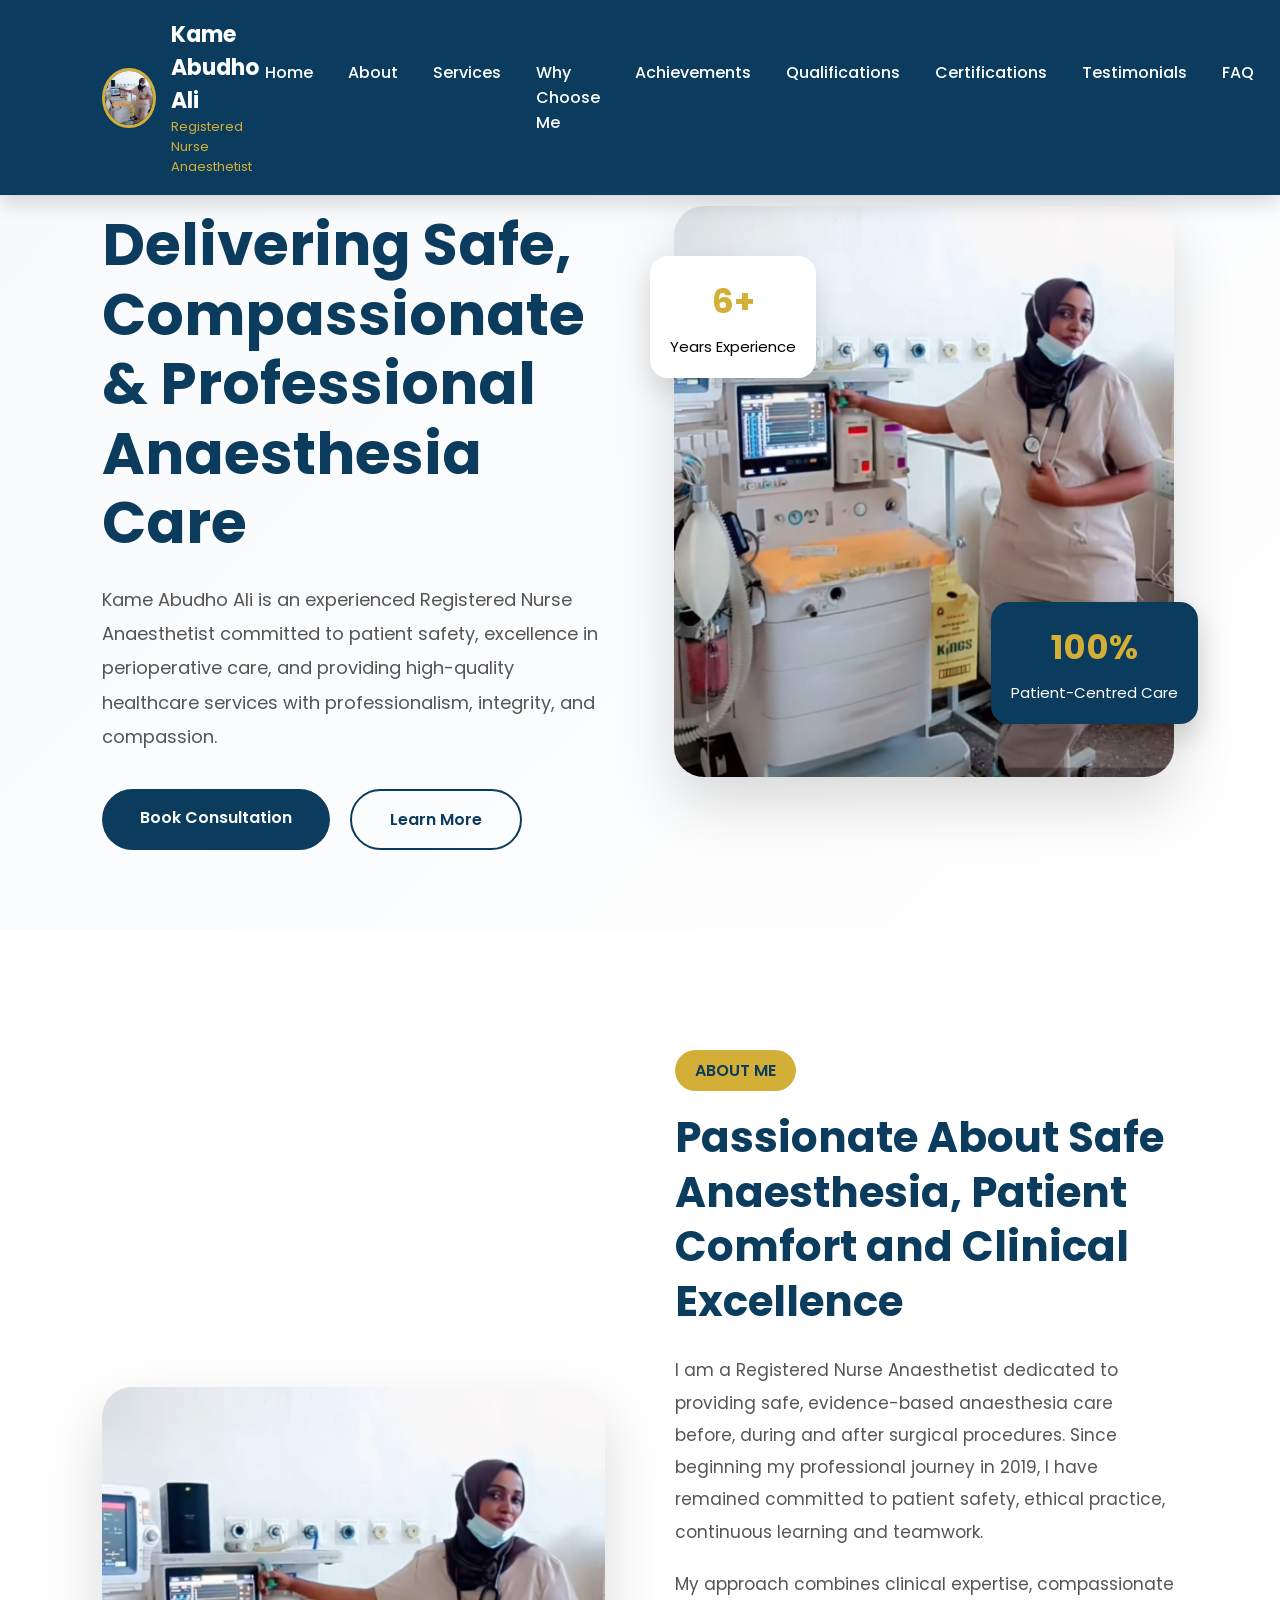
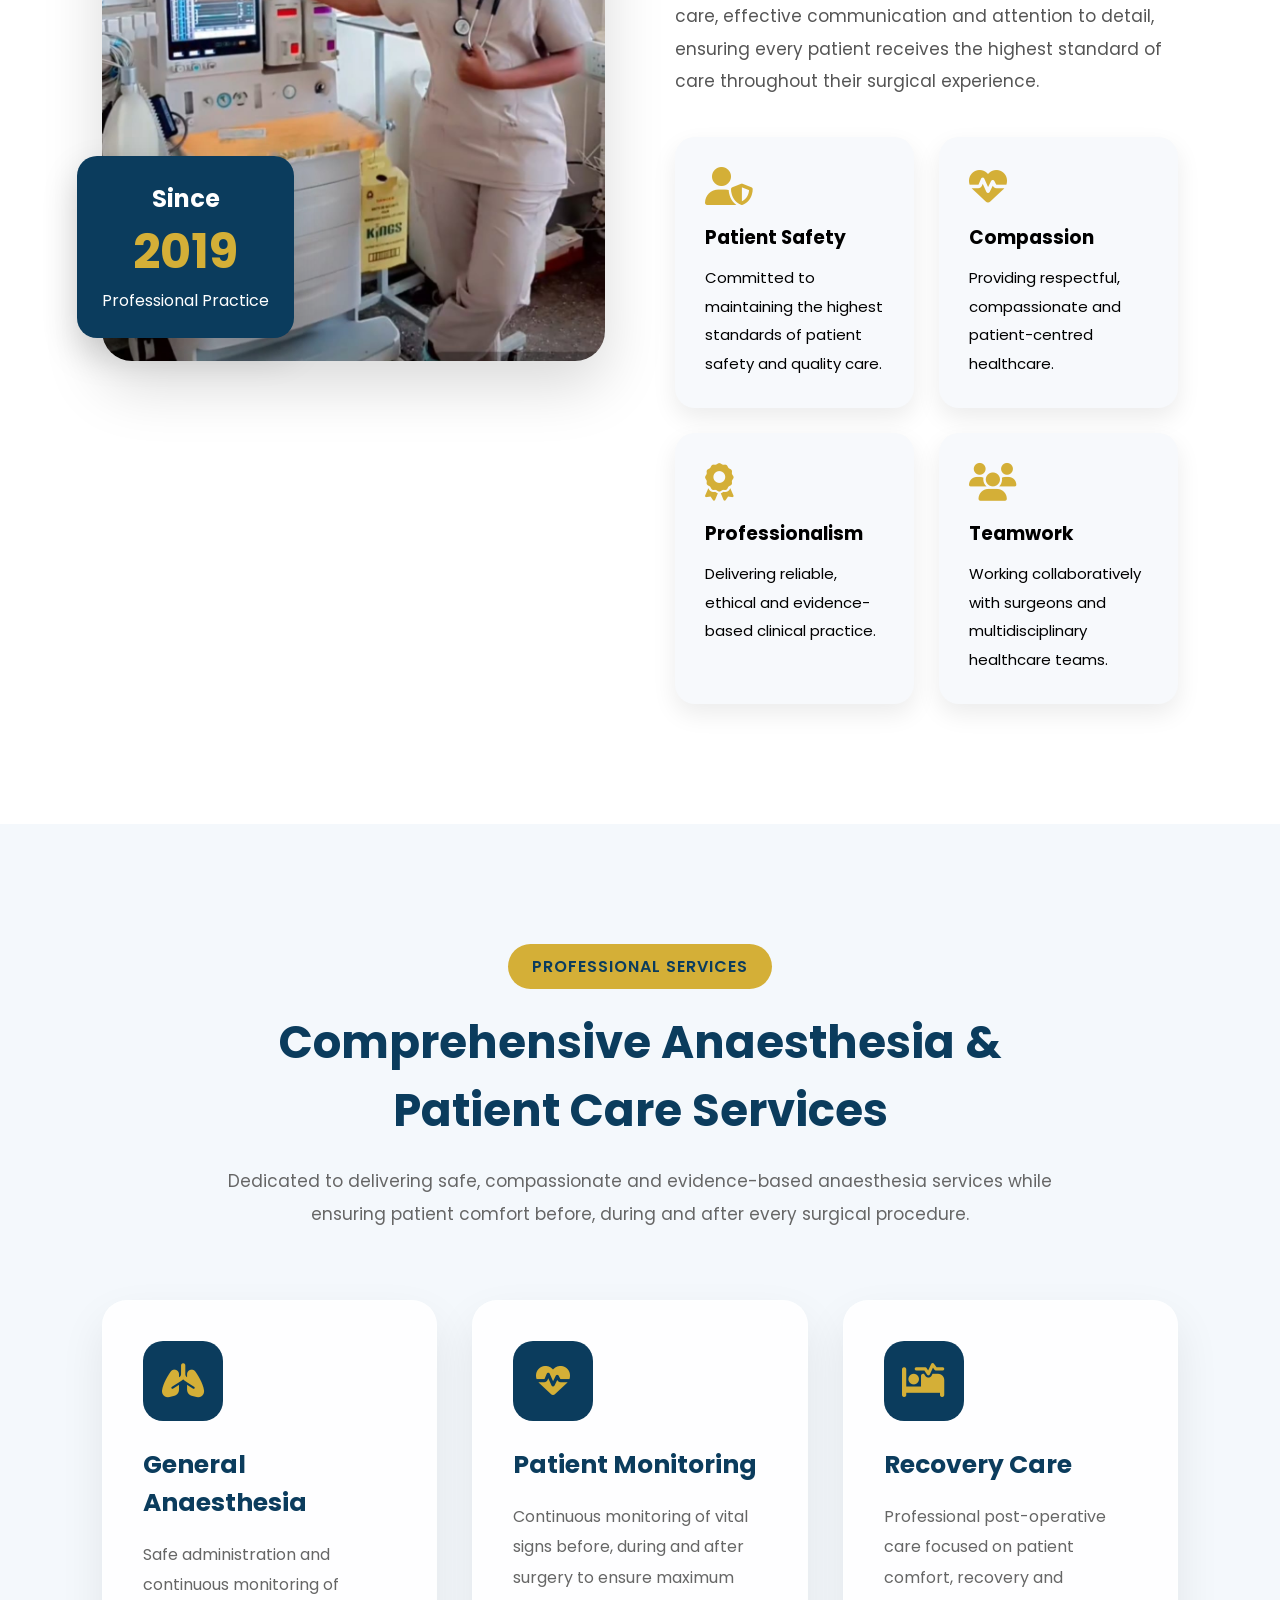
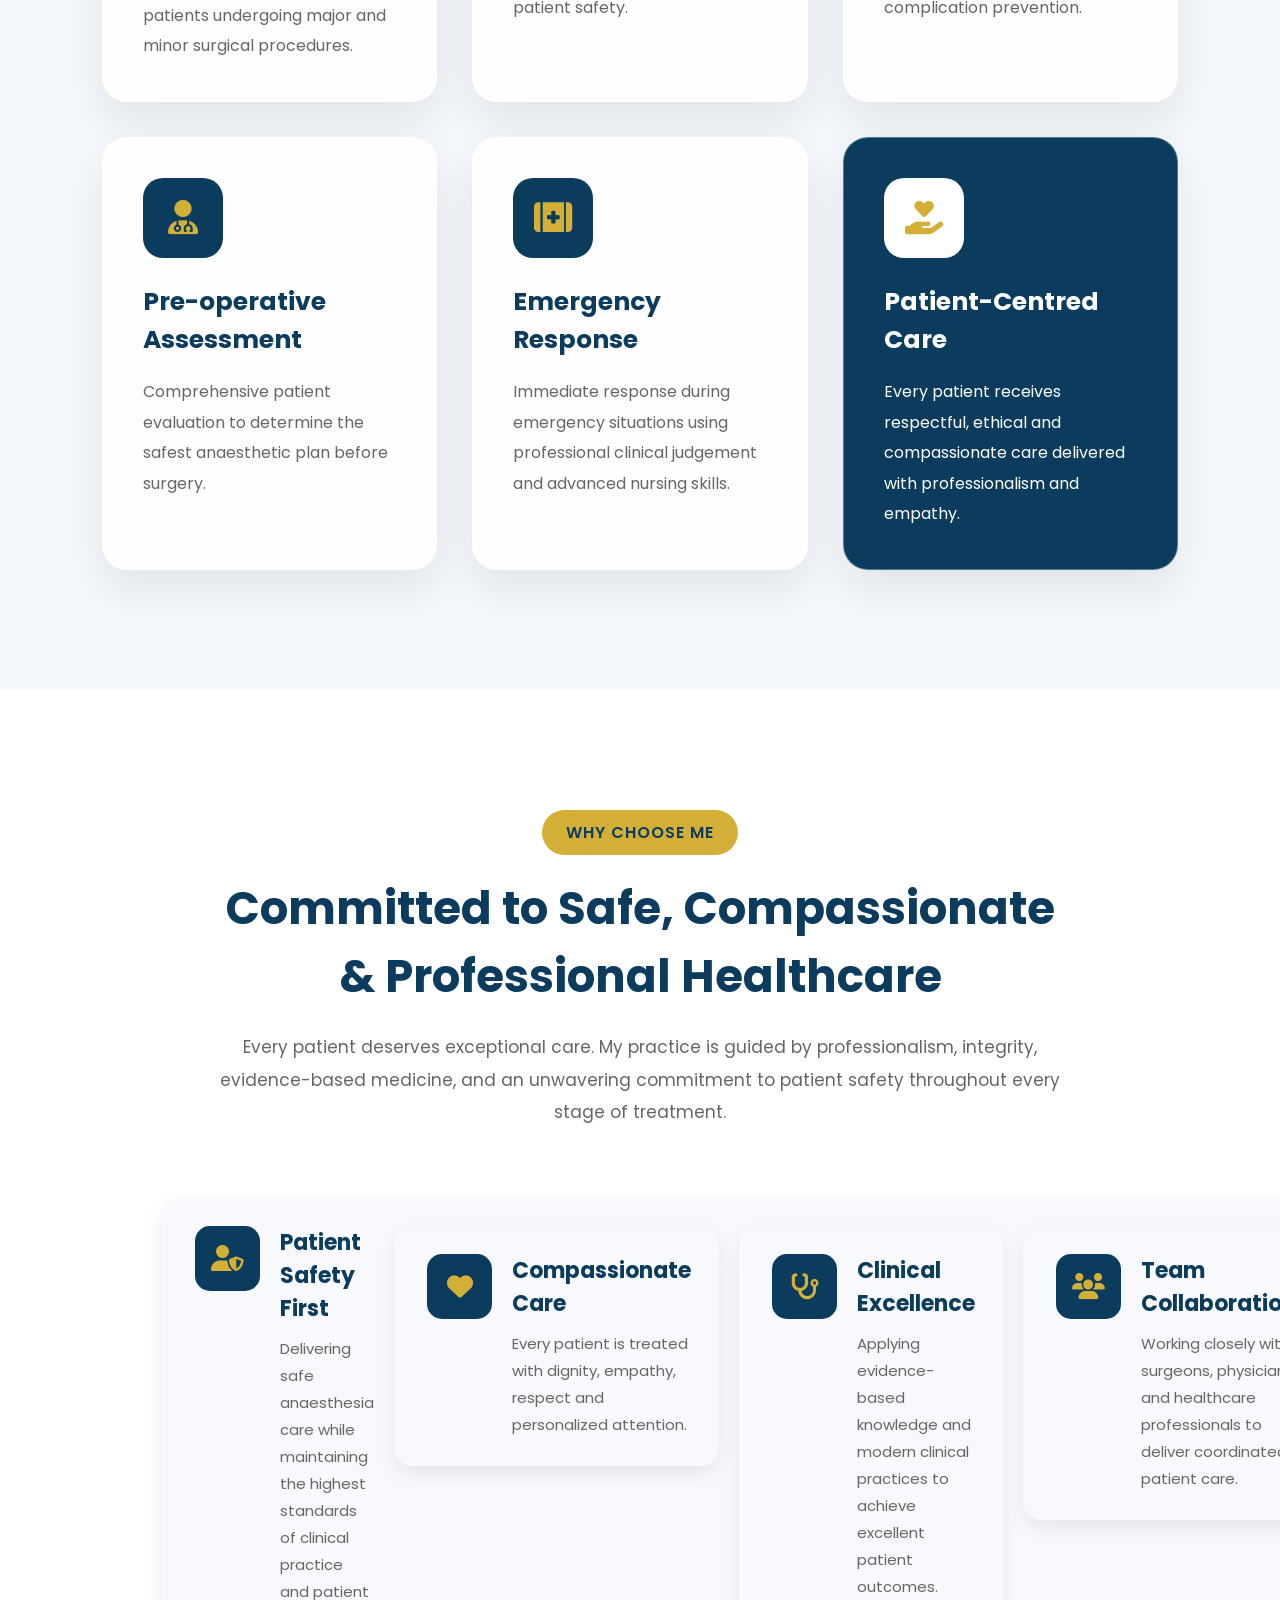
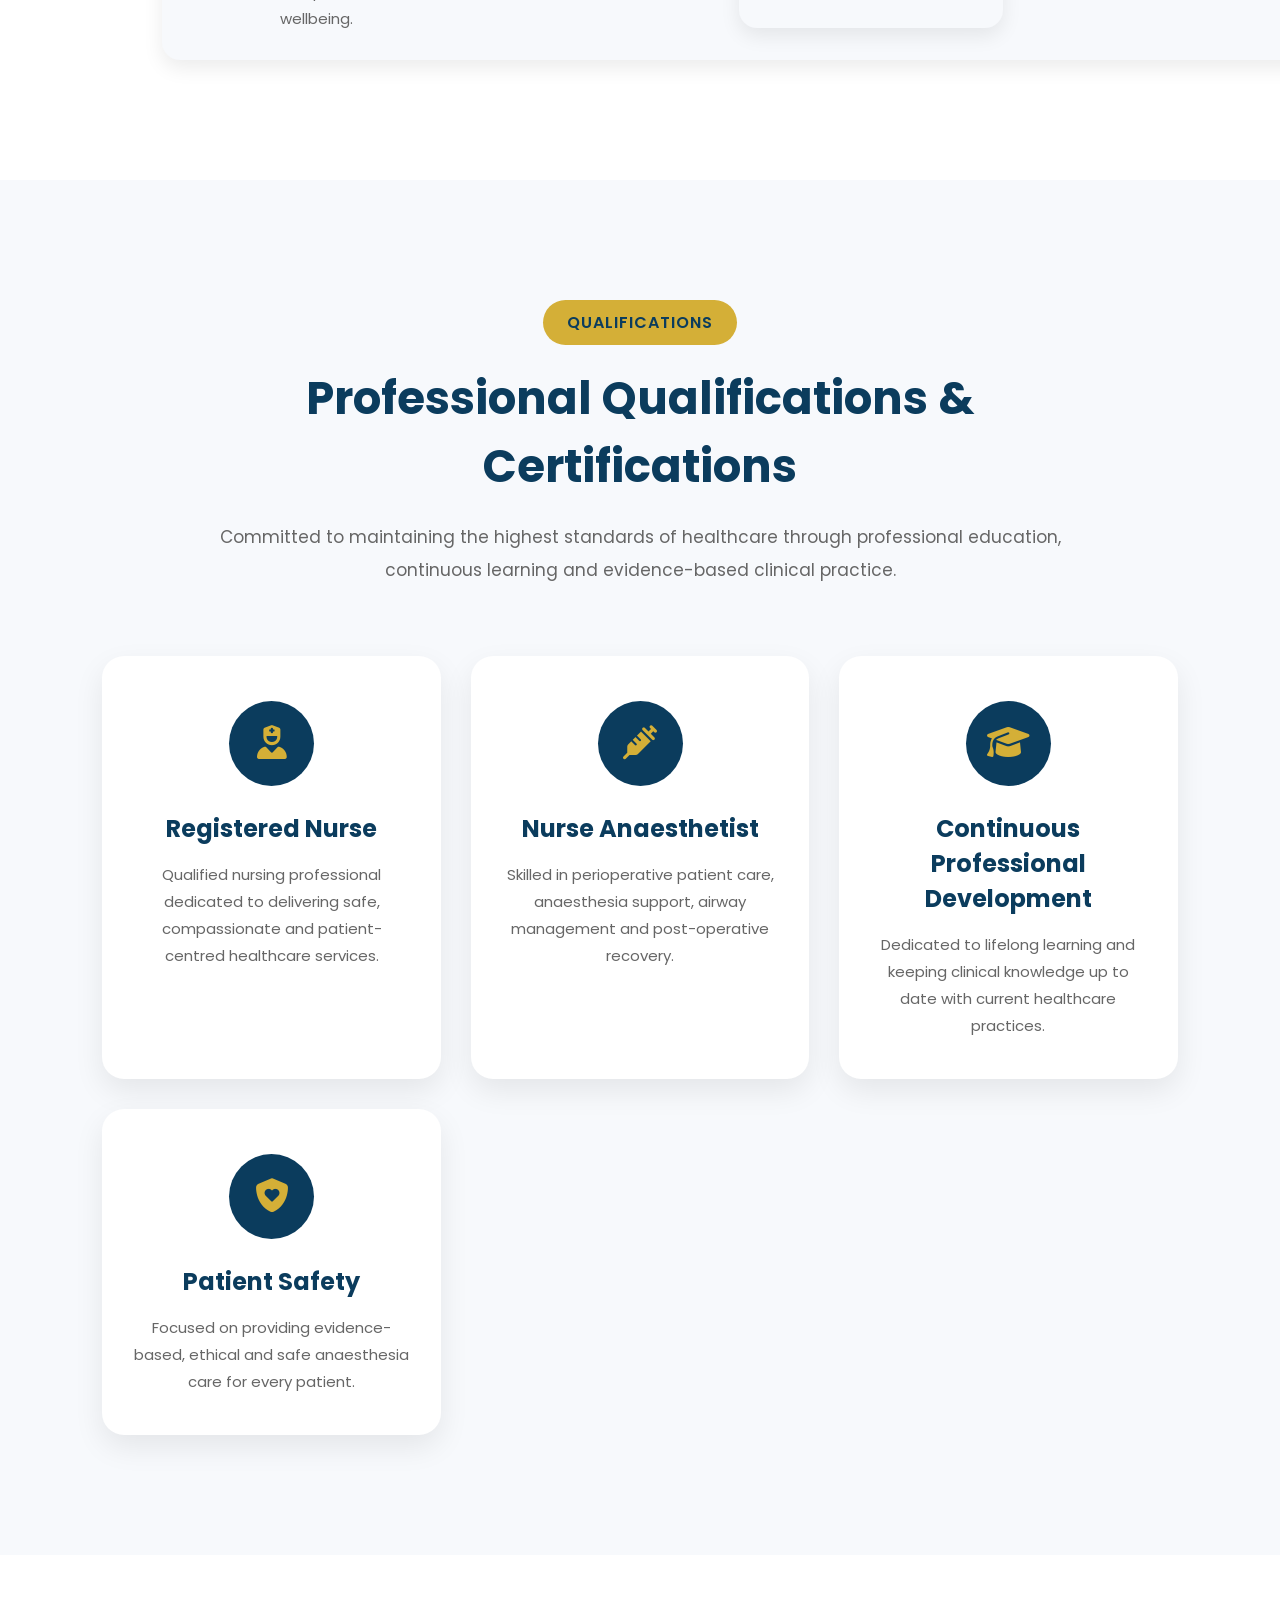
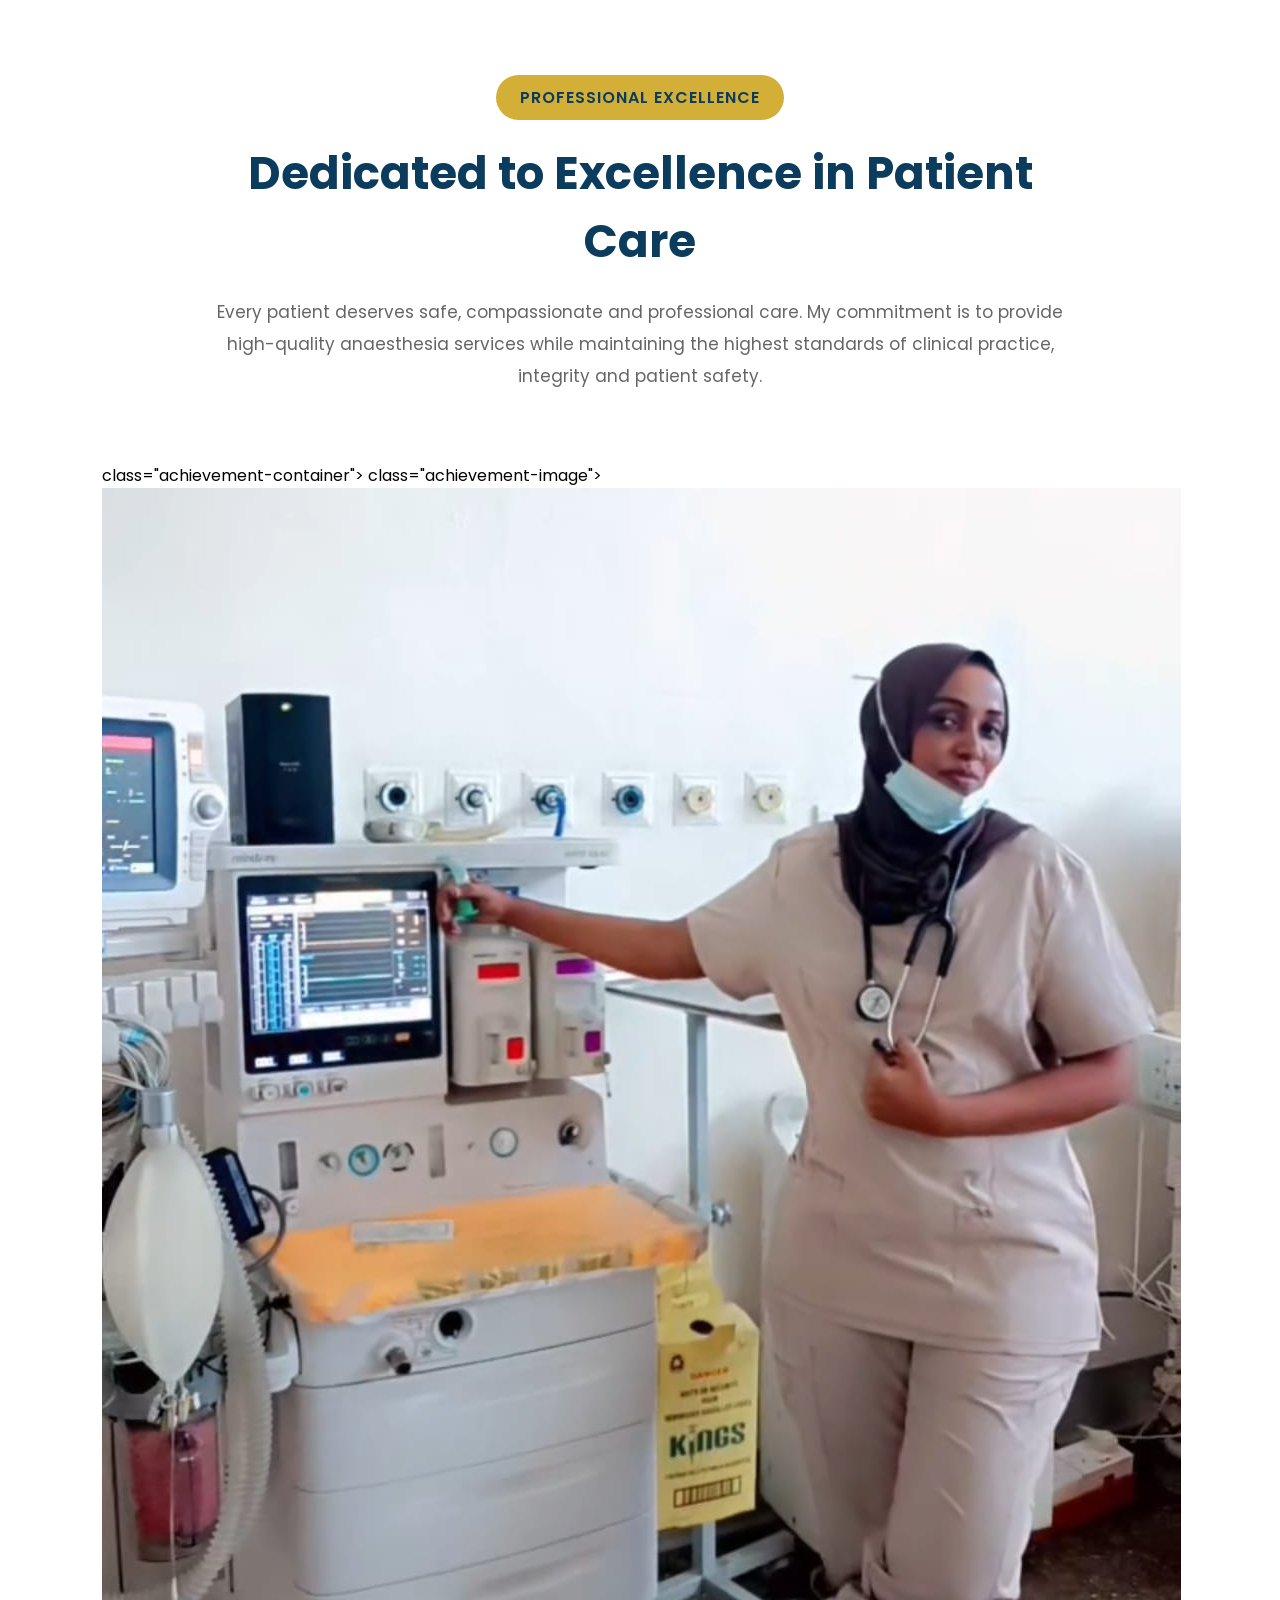
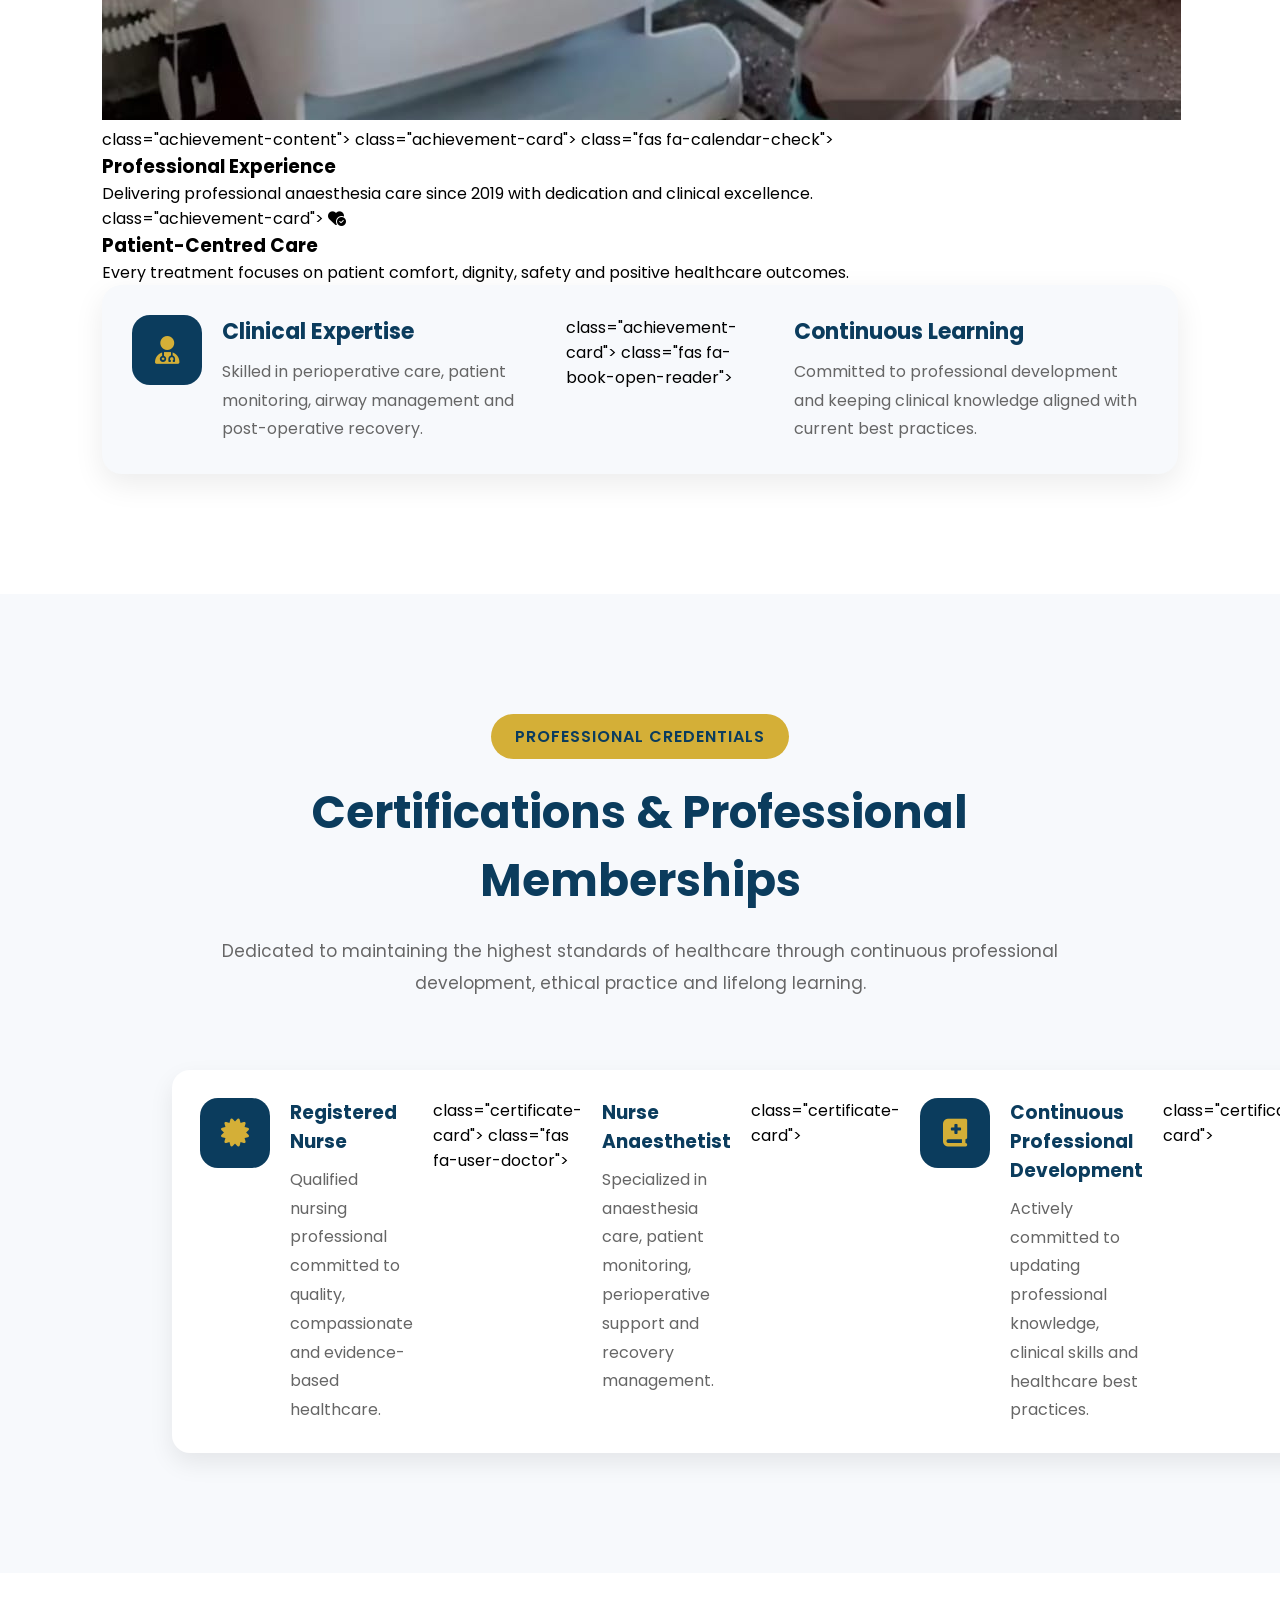
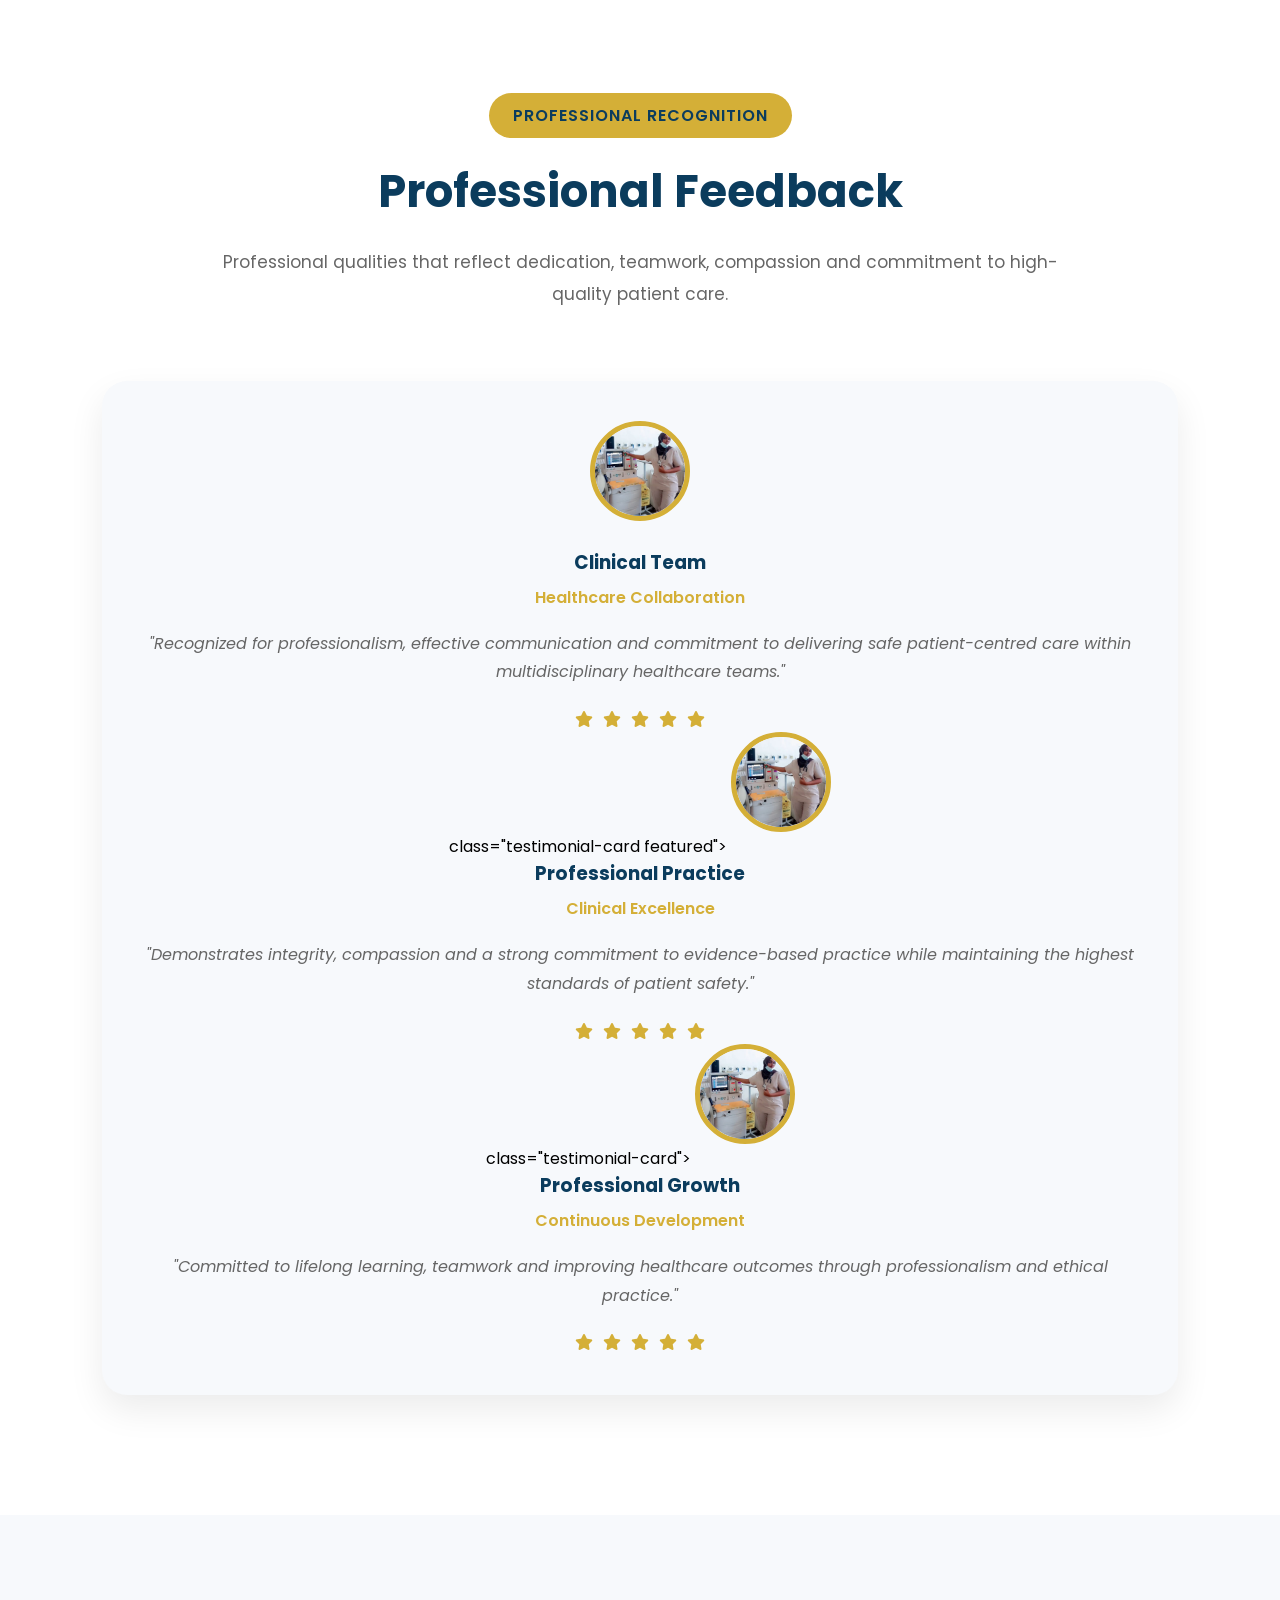
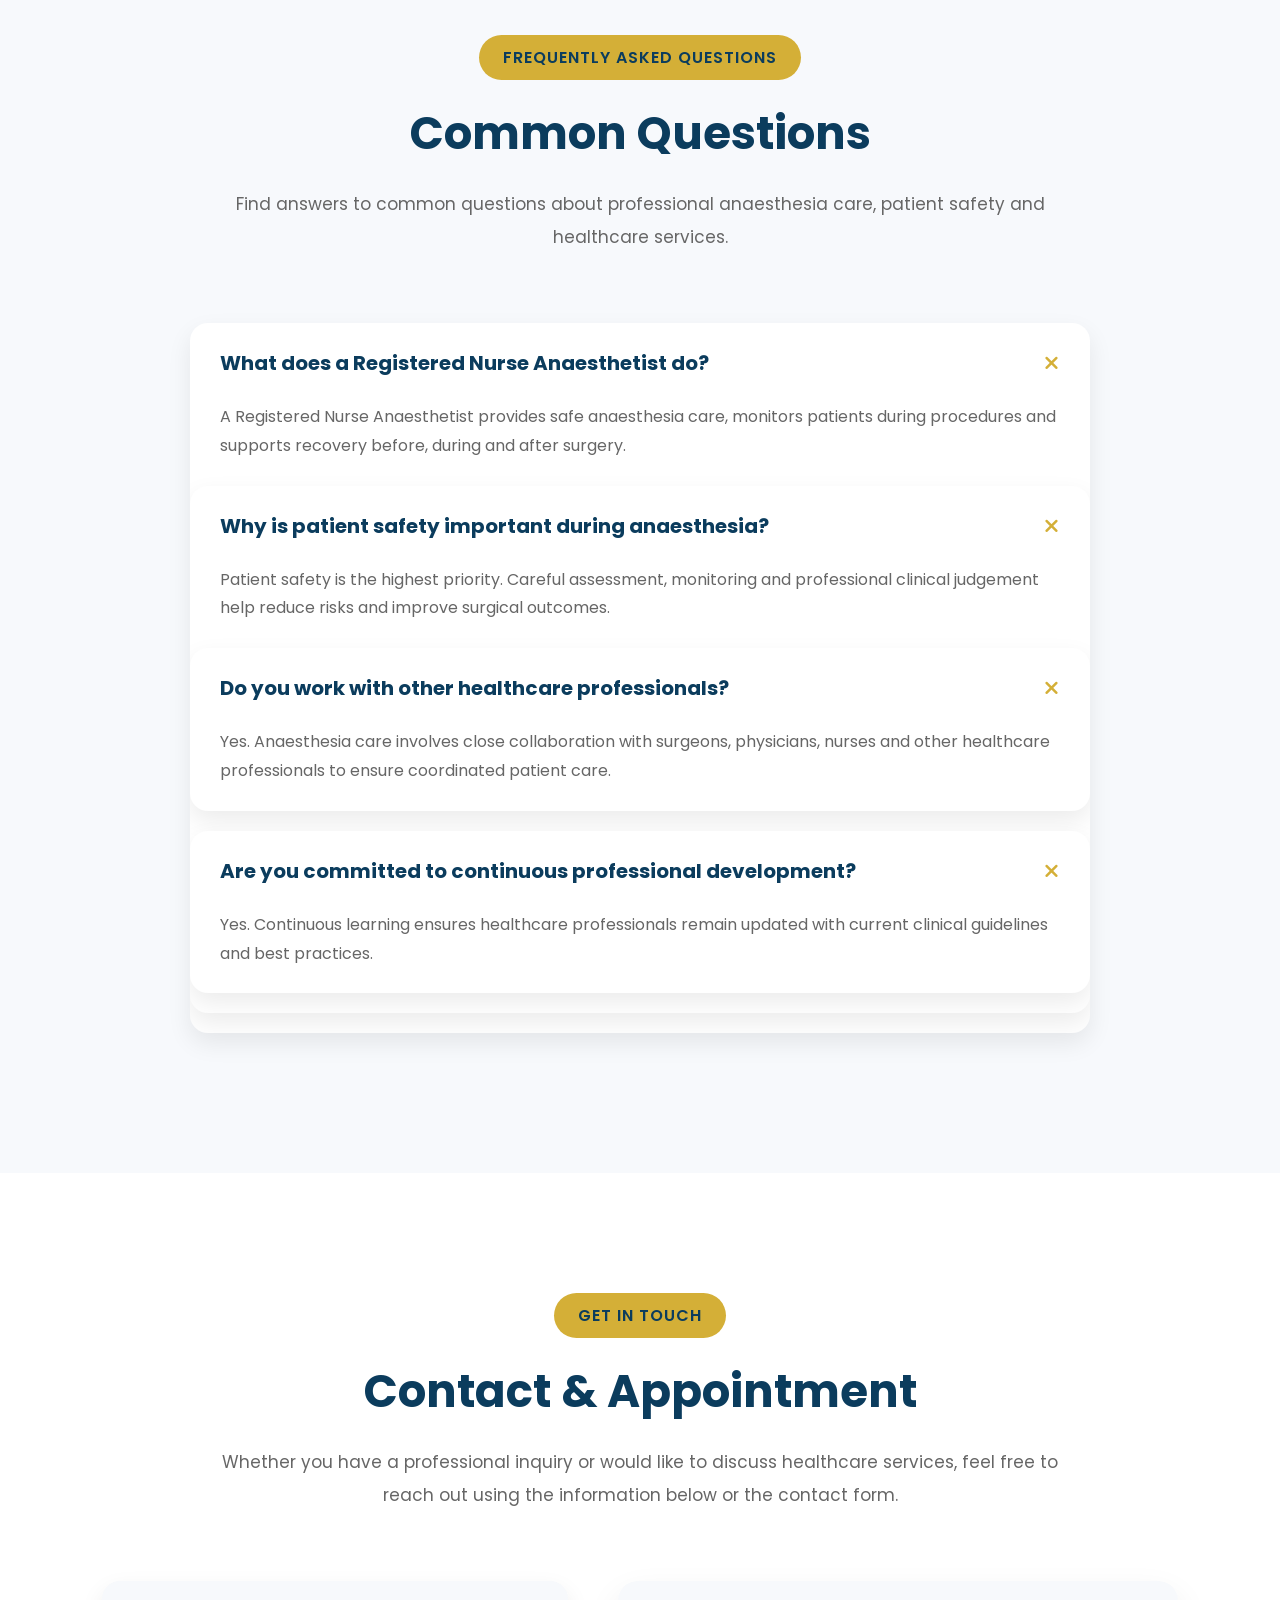
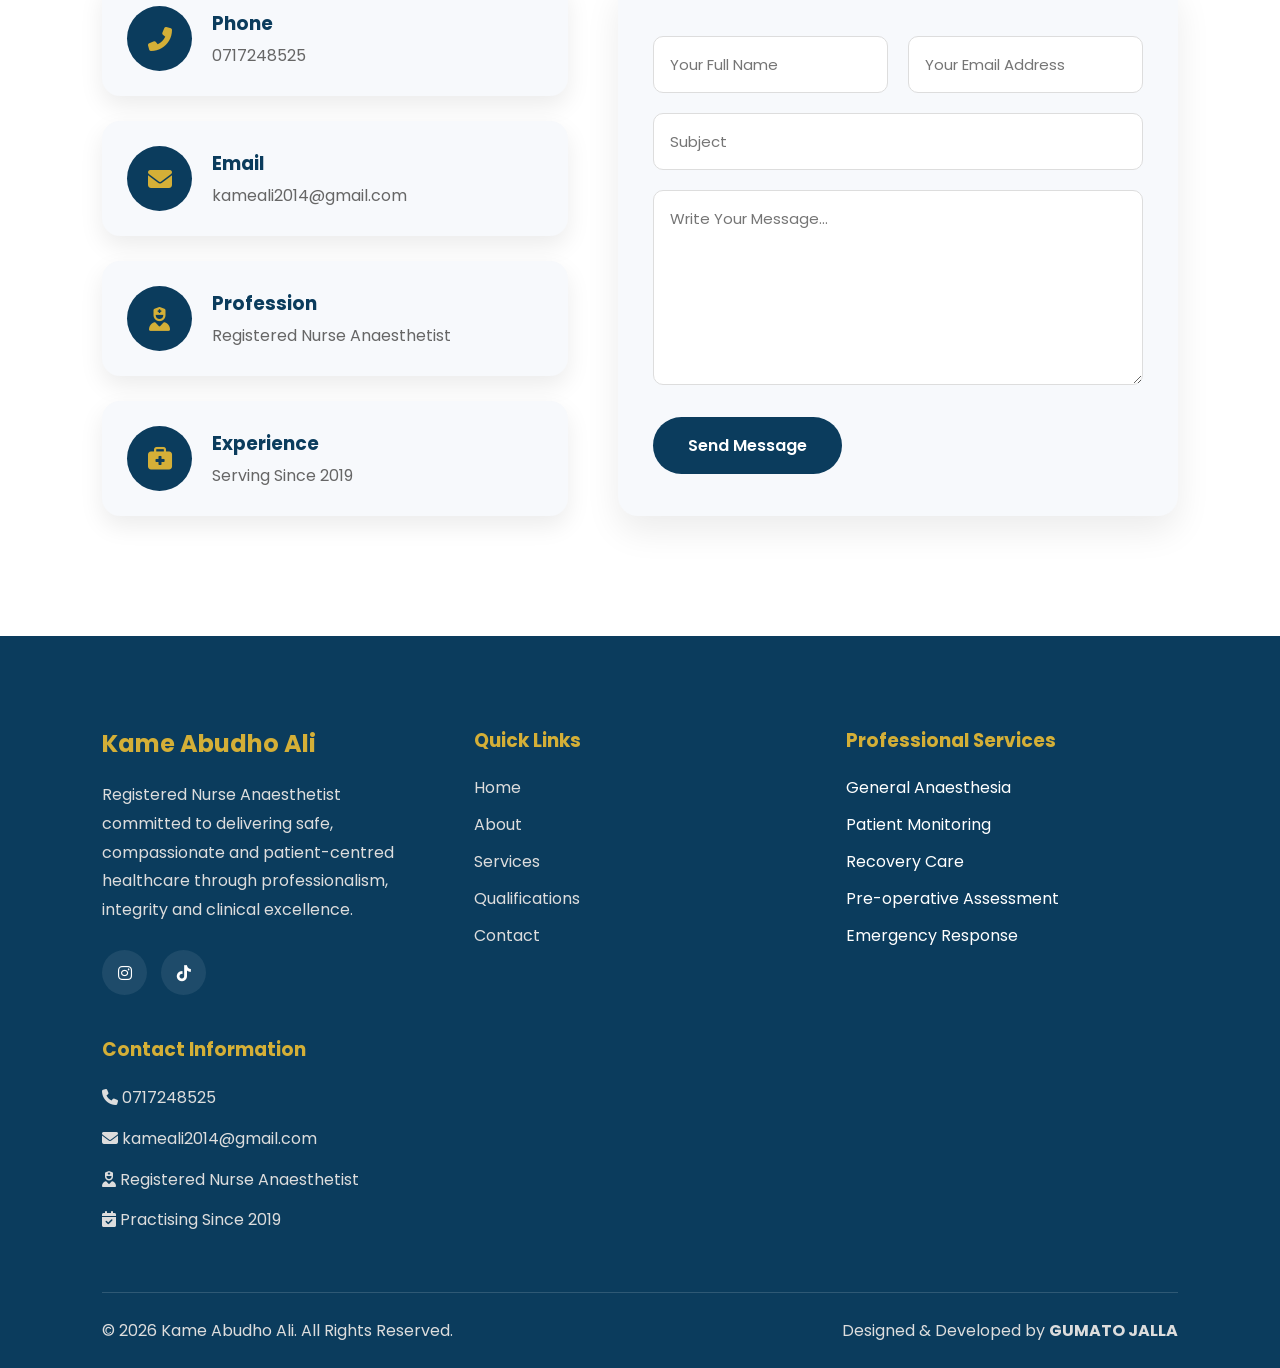
<file: kame Abudho/index.html>
<!DOCTYPE html>
<html lang="en">
<head>

<meta charset="UTF-8">
<meta name="viewport" content="width=device-width, initial-scale=1.0">
 
<title>Kame Abudho Ali | Registered Nurse Anaesthetist</title>

<link rel="stylesheet" href="style.css">

<!-- Google Font -->
<link rel="preconnect" href="https://fonts.googleapis.com">
<link rel="preconnect" href="https://fonts.gstatic.com" crossorigin>

<link href="https://fonts.googleapis.com/css2?family=Poppins:wght@300;400;500;600;700&display=swap" rel="stylesheet">

<!-- Font Awesome -->

<link rel="stylesheet"
href="https://cdnjs.cloudflare.com/ajax/libs/font-awesome/6.6.0/css/all.min.css">

</head>

<body>

<nav>

<div class="logo">

<img src="image/about image.jpeg" alt="Logo">

<div>

<h2>Kame Abudho Ali</h2>

<p>Registered Nurse Anaesthetist</p>

</div>

</div>

<ul class="nav-links">

<li><a href="#home">Home</a></li>
<li><a href="#about">About</a></li>
<li><a href="#services">Services</a></li>
<li><a href="#why-choose">Why Choose Me</a></li>
<li><a href="#achievements">Achievements</a></li>
<li><a href="#qualifications">Qualifications</a></li>
<li><a href="#certifications">Certifications</a></li>
<li><a href="#testimonials">Testimonials</a></li>
<li><a href="#faq">FAQ</a></li>
<li><a href="#contact">Contact</a></li>

</ul>

<div class="menu">

<i class="fas fa-bars"></i>

</div>

</nav>

<!-- ================= HERO SECTION ================= -->

<section class="hero" id="home">

    <div class="hero-content">

        <span class="hero-tag">
            Registered Nurse Anaesthetist
        </span>

        <h1>
            Delivering Safe, Compassionate & Professional Anaesthesia Care
        </h1>

        <p>
            Kame Abudho Ali is an experienced Registered Nurse Anaesthetist
            committed to patient safety, excellence in perioperative care,
            and providing high-quality healthcare services with professionalism,
            integrity, and compassion.
        </p>

        <div class="hero-buttons">

            <a href="https://wa.me/254717248525?text=Hello%20Kame%20Abudho%20Ali%2C%20I%20would%20like%20to%20book%20a%20consultation." class="btn-primary" target="_blank" rel="noopener noreferrer">Book Consultation</a>

            <a href="#about" class="btn-secondary">Learn More</a>

        </div>

    </div>

    <div class="hero-image">

        <img src="image/about image.jpeg" alt="Kame Abudho Ali">

        <div class="experience-card">

            <h2>6+</h2>

            <p>Years Experience</p>

        </div>

        <div class="patient-card">

            <h2>100%</h2>

            <p>Patient-Centred Care</p>

        </div>

    </div>

</section>

<!-- ================= ABOUT SECTION ================= -->

<section class="about" id="about">

    <div class="about-image">

        <img src="image/about image.jpeg" alt="About Kame">

        <div class="experience-box">
            <h2>Since</h2>
            <h1>2019</h1>
            <p>Professional Practice</p>
        </div>

    </div>

    <div class="about-content">

        <span class="section-title">
            ABOUT ME
        </span>

        <h2>
            Passionate About Safe Anaesthesia, Patient Comfort and Clinical Excellence
        </h2>

        <p>
            I am a Registered Nurse Anaesthetist dedicated to providing safe,
            evidence-based anaesthesia care before, during and after surgical
            procedures. Since beginning my professional journey in 2019,
            I have remained committed to patient safety, ethical practice,
            continuous learning and teamwork.
        </p>

        <p>
            My approach combines clinical expertise, compassionate care,
            effective communication and attention to detail, ensuring every
            patient receives the highest standard of care throughout their
            surgical experience.
        </p>

        <div class="about-grid">

            <div class="about-card">
                <i class="fas fa-user-shield"></i>
                <h3>Patient Safety</h3>
                <p>Committed to maintaining the highest standards of patient safety and quality care.</p>
            </div>

            <div class="about-card">
                <i class="fas fa-heartbeat"></i>
                <h3>Compassion</h3>
                <p>Providing respectful, compassionate and patient-centred healthcare.</p>
            </div>

            <div class="about-card">
                <i class="fas fa-award"></i>
                <h3>Professionalism</h3>
                <p>Delivering reliable, ethical and evidence-based clinical practice.</p>
            </div>

            <div class="about-card">
                <i class="fas fa-users"></i>
                <h3>Teamwork</h3>
                <p>Working collaboratively with surgeons and multidisciplinary healthcare teams.</p>
            </div>

        </div>

    </div>

</section>

<!-- ================= SERVICES SECTION ================= -->

<section class="services" id="services">

    <div class="section-heading">

        <span>PROFESSIONAL SERVICES</span>

        <h2>Comprehensive Anaesthesia & Patient Care Services</h2>

        <p>
            Dedicated to delivering safe, compassionate and evidence-based
            anaesthesia services while ensuring patient comfort before,
            during and after every surgical procedure.
        </p>

    </div>

    <div class="services-container">

        <div class="service-card">

            <div class="service-icon">
                <i class="fas fa-lungs"></i>
            </div>

            <h3>General Anaesthesia</h3>

            <p>
                Safe administration and continuous monitoring of patients
                undergoing major and minor surgical procedures.
            </p>

        </div>

        <div class="service-card">

            <div class="service-icon">
                <i class="fas fa-heart-pulse"></i>
            </div>

            <h3>Patient Monitoring</h3>

            <p>
                Continuous monitoring of vital signs before, during and after
                surgery to ensure maximum patient safety.
            </p>

        </div>

        <div class="service-card">

            <div class="service-icon">
                <i class="fas fa-bed-pulse"></i>
            </div>

            <h3>Recovery Care</h3>

            <p>
                Professional post-operative care focused on patient comfort,
                recovery and complication prevention.
            </p>

        </div>

        <div class="service-card">

            <div class="service-icon">
                <i class="fas fa-user-doctor"></i>
            </div>

            <h3>Pre-operative Assessment</h3>

            <p>
                Comprehensive patient evaluation to determine the safest
                anaesthetic plan before surgery.
            </p>

        </div>

        <div class="service-card">

            <div class="service-icon">
                <i class="fas fa-kit-medical"></i>
            </div>

            <h3>Emergency Response</h3>

            <p>
                Immediate response during emergency situations using
                professional clinical judgement and advanced nursing skills.
            </p>

        </div>

        <div class="service-card featured">

            <div class="service-icon">
                <i class="fas fa-hand-holding-heart"></i>
            </div>

            <h3>Patient-Centred Care</h3>

            <p>
                Every patient receives respectful, ethical and compassionate
                care delivered with professionalism and empathy.
            </p>

        </div>

    </div>

</section>

<!-- ================= WHY CHOOSE ME SECTION ================= -->

<section class="why-choose" id="why-choose">

    <div class="section-heading">
        <span>WHY CHOOSE ME</span>

        <h2>Committed to Safe, Compassionate & Professional Healthcare</h2>

        <p>
            Every patient deserves exceptional care. My practice is guided by
            professionalism, integrity, evidence-based medicine, and an unwavering
            commitment to patient safety throughout every stage of treatment.
        </p>
    </div>

    <div class="why-container">

        <div class="why-image">

            <img src="image/about image.jpeg" alt="Professional Nurse Anaesthetist">

        </div>

        <div class="why-content">

            <div class="why-card">

                <div class="why-icon">
                    <i class="fas fa-user-shield"></i>
                </div>

                <div>
                    <h3>Patient Safety First</h3>

                    <p>
                        Delivering safe anaesthesia care while maintaining the
                        highest standards of clinical practice and patient wellbeing.
                    </p>
                </div>

            

            <div class="why-card">

                <div class="why-icon">
                    <i class="fas fa-heart"></i>
                </div>

                <div>
                    <h3>Compassionate Care</h3>

                    <p>
                        Every patient is treated with dignity, empathy,
                        respect and personalized attention.
                    </p>
                </div>

            </div>

            <div class="why-card">

                <div class="why-icon">
                    <i class="fas fa-stethoscope"></i>
                </div>

                <div>
                    <h3>Clinical Excellence</h3>

                    <p>
                        Applying evidence-based knowledge and modern clinical
                        practices to achieve excellent patient outcomes.
                    </p>
                </div>

            </div>

            <div class="why-card">

                <div class="why-icon">
                    <i class="fas fa-users"></i>
                </div>

                <div>
                    <h3>Team Collaboration</h3>

                    <p>
                        Working closely with surgeons, physicians and healthcare
                        professionals to deliver coordinated patient care.
                    </p>
                </div>

            </div>

            <div class="why-card">

                <div class="why-icon">
                    <i class="fas fa-book-medical"></i>
                </div>

                <div>
                    <h3>Continuous Learning</h3>

                    <p>
                        Committed to ongoing professional development to stay
                        updated with modern anaesthesia practices.
                    </p>
                </div>

            </div>

            <div class="why-card">

                <div class="why-icon">
                    <i class="fas fa-award"></i>
                </div>

                <div>
                    <h3>Professional Integrity</h3>

                    <p>
                        Providing ethical, confidential and patient-centred
                        healthcare services built on trust and accountability.
                    </p>
                </div>

</section>

<!-- ================= QUALIFICATIONS SECTION ================= -->

<section class="qualifications" id="qualifications">

    <div class="section-heading">

        <span>QUALIFICATIONS</span>

        <h2>Professional Qualifications & Certifications</h2>

        <p>
            Committed to maintaining the highest standards of healthcare
            through professional education, continuous learning and
            evidence-based clinical practice.
        </p>

    </div>

    <div class="qualification-container">

        <div class="qualification-card">

            <div class="qualification-icon">
                <i class="fas fa-user-nurse"></i>
            </div>

            <h3>Registered Nurse</h3>

            <p>
                Qualified nursing professional dedicated to delivering safe,
                compassionate and patient-centred healthcare services.
            </p>

        </div>

        <div class="qualification-card">

            <div class="qualification-icon">
                <i class="fas fa-syringe"></i>
            </div>

            <h3>Nurse Anaesthetist</h3>

            <p>
                Skilled in perioperative patient care, anaesthesia support,
                airway management and post-operative recovery.
            </p>

        </div>

        <div class="qualification-card">

            <div class="qualification-icon">
                <i class="fas fa-graduation-cap"></i>
            </div>

            <h3>Continuous Professional Development</h3>

            <p>
                Dedicated to lifelong learning and keeping clinical knowledge
                up to date with current healthcare practices.
            </p>

        </div>

        <div class="qualification-card">

            <div class="qualification-icon">
                <i class="fas fa-shield-heart"></i>
            </div>

            <h3>Patient Safety</h3>

            <p>
                Focused on providing evidence-based, ethical and safe
                anaesthesia care for every patient.
            </p>

        </div>

</section>

<!--================== ACHIEVEMENTS SECTION ==================-->

<section class="achievements" id="achievements">

    <div class="section-heading">

        <span>PROFESSIONAL EXCELLENCE</span>

        <h2>Dedicated to Excellence in Patient Care</h2>

        <p>
            Every patient deserves safe, compassionate and professional care.
            My commitment is to provide high-quality anaesthesia services while
            maintaining the highest standards of clinical practice, integrity
            and patient safety.
        </p>

    </div>
     class="achievement-container">

        class="achievement-image">

            <img src="image/about image.jpeg" alt="Professional Nurse">

        </div>

        class="achievement-content">

             class="achievement-card">

                 class="fas fa-calendar-check"></i>

                <div>

                    <h3>Professional Experience</h3>

                    <p>
                        Delivering professional anaesthesia care since 2019
                        with dedication and clinical excellence.
                    </p>

                </div>


             class="achievement-card">

                <i class="fas fa-heart-circle-check"></i>

                <div>

                    <h3>Patient-Centred Care</h3>

                    <p>
                        Every treatment focuses on patient comfort,
                        dignity, safety and positive healthcare outcomes.
                    </p>

                </div>

            <div class="achievement-card">

                <i class="fas fa-user-doctor"></i>

                <div>

                    <h3>Clinical Expertise</h3>

                    <p>
                        Skilled in perioperative care, patient monitoring,
                        airway management and post-operative recovery.
                    </p>

                </div>

             class="achievement-card">

                 class="fas fa-book-open-reader"></i>

                <div>

                    <h3>Continuous Learning</h3>

                    <p>
                        Committed to professional development and keeping
                        clinical knowledge aligned with current best practices.
                    </p>

                </div>


</section>

<!--================== CERTIFICATIONS SECTION ==================-->

<section class="certifications" id="certifications">

    <div class="section-heading">

        <span>PROFESSIONAL CREDENTIALS</span>

        <h2>Certifications & Professional Memberships</h2>

        <p>
            Dedicated to maintaining the highest standards of healthcare through
            continuous professional development, ethical practice and lifelong learning.
        </p>

    </div>

    <div class="certification-container">

        <div class="certificate-image">

            <img src="image/about image.jpeg" alt="Professional Certification">

        </div>

        <div class="certificate-content">

            <div class="certificate-card">

                <i class="fas fa-certificate"></i>

                <div>

                    <h3>Registered Nurse</h3>

                    <p>
                        Qualified nursing professional committed to quality,
                        compassionate and evidence-based healthcare.
                    </p>

                </div>

             class="certificate-card">

                </i> class="fas fa-user-doctor"></i>

                <div>

                    <h3>Nurse Anaesthetist</h3>

                    <p>
                        Specialized in anaesthesia care, patient monitoring,
                        perioperative support and recovery management.
                    </p>

                </div>

            class="certificate-card">

                <i class="fas fa-book-medical"></i>

                <div>

                    <h3>Continuous Professional Development</h3>

                    <p>
                        Actively committed to updating professional knowledge,
                        clinical skills and healthcare best practices.
                    </p>

                </div>

             class="certificate-card">

                <i class="fas fa-handshake-angle"></i>

                <div>

                    <h3>Professional Ethics</h3>

                    <p>
                        Upholding integrity, confidentiality and accountability
                        in every aspect of patient care.
                    </p>

                </div>
</section>

<!--================== TESTIMONIAL SECTION ==================-->

<section class="testimonials" id="testimonials">

    <div class="section-heading">

        <span>PROFESSIONAL RECOGNITION</span>

        <h2>Professional Feedback</h2>

        <p>
            Professional qualities that reflect dedication, teamwork,
            compassion and commitment to high-quality patient care.
        </p>

    </div>

    <div class="testimonial-container">

        <div class="testimonial-card">

            <img src="image/about image.jpeg" alt="Healthcare Professional">

            <h3>Clinical Team</h3>

            <span>Healthcare Collaboration</span>

            <p>
                "Recognized for professionalism, effective communication
                and commitment to delivering safe patient-centred care
                within multidisciplinary healthcare teams."
            </p>

            <div class="stars">
                <i class="fas fa-star"></i>
                <i class="fas fa-star"></i>
                <i class="fas fa-star"></i>
                <i class="fas fa-star"></i>
                <i class="fas fa-star"></i>
            </div>


        class="testimonial-card featured">

            <img src="image/about image.jpeg" alt="Medical Professional">

            <h3>Professional Practice</h3>

            <span>Clinical Excellence</span>

            <p>
                "Demonstrates integrity, compassion and a strong commitment
                to evidence-based practice while maintaining the highest
                standards of patient safety."
            </p>

            <div class="stars">
                <i class="fas fa-star"></i>
                <i class="fas fa-star"></i>
                <i class="fas fa-star"></i>
                <i class="fas fa-star"></i>
                <i class="fas fa-star"></i>
            </div>

        

         class="testimonial-card">

            <img src="image/about image.jpeg" alt="Healthcare Team">

            <h3>Professional Growth</h3>

            <span>Continuous Development</span>

            <p>
                "Committed to lifelong learning, teamwork and improving
                healthcare outcomes through professionalism and ethical practice."
            </p>

            <div class="stars">
                <i class="fas fa-star"></i>
                <i class="fas fa-star"></i>
                <i class="fas fa-star"></i>
                <i class="fas fa-star"></i>
                <i class="fas fa-star"></i>
            </div>


</section>

<!--================== FAQ SECTION ==================-->

<section class="faq" id="faq">

    <div class="section-heading">

        <span>FREQUENTLY ASKED QUESTIONS</span>

        <h2>Common Questions</h2>

        <p>
            Find answers to common questions about professional anaesthesia care,
            patient safety and healthcare services.
        </p>

    </div>

    <div class="faq-container">

        <div class="faq-item active">

            <div class="faq-question">

                <h3>What does a Registered Nurse Anaesthetist do?</h3>

                <i class="fas fa-plus"></i>

            </div>

            <div class="faq-answer">

                <p>
                    A Registered Nurse Anaesthetist provides safe anaesthesia care,
                    monitors patients during procedures and supports recovery before,
                    during and after surgery.
                </p>

            </div>

        

        <div class="faq-item">

            <div class="faq-question">

                <h3>Why is patient safety important during anaesthesia?</h3>

                <i class="fas fa-plus"></i>

            </div>

            <div class="faq-answer">

                <p>
                    Patient safety is the highest priority. Careful assessment,
                    monitoring and professional clinical judgement help reduce risks
                    and improve surgical outcomes.
                </p>

            </div>

        
        <div class="faq-item">

            <div class="faq-question">

                <h3>Do you work with other healthcare professionals?</h3>

                <i class="fas fa-plus"></i>

            </div>

            <div class="faq-answer">

                <p>
                    Yes. Anaesthesia care involves close collaboration with surgeons,
                    physicians, nurses and other healthcare professionals to ensure
                    coordinated patient care.
                </p>

            </div>

        </div>

        <div class="faq-item">

            <div class="faq-question">

                <h3>Are you committed to continuous professional development?</h3>

                <i class="fas fa-plus"></i>

            </div>

            <div class="faq-answer">

                <p>
                    Yes. Continuous learning ensures healthcare professionals remain
                    updated with current clinical guidelines and best practices.
                </p>

            </div>

        </div>

    </div>

</section>

<!--================== CONTACT SECTION ==================-->

<section class="contact" id="contact">

    <div class="section-heading">

        <span>GET IN TOUCH</span>

        <h2>Contact & Appointment</h2>

        <p>
            Whether you have a professional inquiry or would like to discuss
            healthcare services, feel free to reach out using the information
            below or the contact form.
        </p>

    </div>

    <div class="contact-container">

        <div class="contact-info">

            <div class="info-card">
                <i class="fas fa-phone-alt"></i>
                <div>
                    <h3>Phone</h3>
                    <p>0717248525</p>
                </div>
            </div>

            <div class="info-card">
                <i class="fas fa-envelope"></i>
                <div>
                    <h3>Email</h3>
                    <p>kameali2014@gmail.com</p>
                </div>
            </div>

            <div class="info-card">
                <i class="fas fa-user-nurse"></i>
                <div>
                    <h3>Profession</h3>
                    <p>Registered Nurse Anaesthetist</p>
                </div>
            </div>

            <div class="info-card">
                <i class="fas fa-briefcase-medical"></i>
                <div>
                    <h3>Experience</h3>
                    <p>Serving Since 2019</p>
                </div>
            </div>

        </div>

        <div class="contact-form">

            <form id="contactForm">

                <div class="input-group">

                    <input type="text" name="name" placeholder="Your Full Name" autocomplete="name" required>

                    <input type="email" name="email" placeholder="Your Email Address" autocomplete="email" required>

                </div>

                <input type="text" name="subject" placeholder="Subject" required>

                <textarea name="message" rows="7" placeholder="Write Your Message..." required></textarea>

                <button type="submit" class="contact-btn">
                    Send Message
                </button>

            </form>

        </div>

    </div>

</section>

<!--================== FOOTER SECTION ==================-->

<footer class="footer">

    <div class="footer-container">

        <!-- About -->

        <div class="footer-box">

            <h2>Kame Abudho Ali</h2>

            <p>
                Registered Nurse Anaesthetist committed to delivering safe,
                compassionate and patient-centred healthcare through
                professionalism, integrity and clinical excellence.
            </p>

            <div class="social-links">

                

                <a href="https://www.instagram.com/meshcay_254?igsh=cG15eGY3YW4zNmtj"><i class="fab fa-instagram"></i></a>

                <a href="https://www.tiktok.com/@freakyme66?_r=1&_d=eb149g112dfi44&sec_uid=MS4wLjABAAAAm39xgbdCJP_jj4ro3WyXMqspofV1XQgJsU9YmeFSyG9-MCgty6UREB9P9IwNU4ri&share_author_id=6835240553992045574&sharer_language=en&source=h5_m&u_code=dckhhgal8im3mf&timestamp=1783539273&user_id=6835240553992045574&sec_user_id=MS4wLjABAAAAm39xgbdCJP_jj4ro3WyXMqspofV1XQgJsU9YmeFSyG9-MCgty6UREB9P9IwNU4ri&item_author_type=1&utm_source=copy&utm_campaign=client_share&utm_medium=android&share_iid=7660006304429262599&share_link_id=980e7eae-d44f-4750-b6ea-87d0b85d06af&share_app_id=1233&ugbiz_name=ACCOUNT&ug_btm=b8727%2Cb7360&social_share_type=5&enable_checksum=1"><i class="fab fa-tiktok"></i></a>

                

        

            </div>

        </div>

        <!-- Quick Links -->

        <div class="footer-box">

            <h3>Quick Links</h3>

            <ul>

                <li><a href="#home">Home</a></li>

                <li><a href="#about">About</a></li>

                <li><a href="#services">Services</a></li>

                <li><a href="#certifications">Qualifications</a></li>

                <li><a href="#contact">Contact</a></li>

            </ul>

        </div>

        <!-- Services -->

        <div class="footer-box">

            <h3>Professional Services</h3>

            <ul>

                <li>General Anaesthesia</li>

                <li>Patient Monitoring</li>

                <li>Recovery Care</li>

                <li>Pre-operative Assessment</li>

                <li>Emergency Response</li>

            </ul>

        </div>

        <!-- Contact -->

        <div class="footer-box">

            <h3>Contact Information</h3>

            <p><i class="fas fa-phone"></i> 0717248525</p>

            <p><i class="fas fa-envelope"></i> kameali2014@gmail.com</p>

            <p><i class="fas fa-user-nurse"></i> Registered Nurse Anaesthetist</p>

            <p><i class="fas fa-calendar-check"></i> Practising Since 2019</p>

        </div>

    </div>

    <hr>

    <div class="footer-bottom">

        <p>
            © 2026 Kame Abudho Ali. All Rights Reserved.
        </p>

        <p>
            Designed & Developed by <strong>GUMATO JALLA</strong>
        </p>

    </div>

</footer>

<!-- Back To Top Button -->

<a href="#home" class="back-top">

    <i class="fas fa-arrow-up"></i>

</a>

                

<script src="script.js"></script>

</body>

</html>
</file>
<file: style.css>
*{
margin:0;
padding:0;
box-sizing:border-box;
font-family:'Poppins',sans-serif;
}

body{
background:#ffffff;
}

nav{

width:100%;

display:flex;

justify-content:space-between;

align-items:center;

padding:18px 8%;

background:#0B3C5D;

position:fixed;

top:0;

left:0;

z-index:1000;

box-shadow:0 8px 20px rgba(0,0,0,.15);

}

.logo{

display:flex;

align-items:center;

gap:15px;

}

.logo img{

width:60px;

height:60px;

border-radius:50%;

border:3px solid #D4AF37;

object-fit:cover;

}

.logo h2{

color:white;

font-size:22px;

font-weight:700;

}

.logo p{

color:#D4AF37;

font-size:13px;

}

.nav-links{

display:flex;

list-style:none;

gap:35px;

}

.nav-links a{

text-decoration:none;

color:white;

font-weight:500;

transition:.3s;

}

.nav-links a:hover{

color:#D4AF37;

}

.menu{

display:none;

font-size:28px;

color:white;

cursor:pointer;

}

@media(max-width:900px){

.nav-links{

position:absolute;

top:90px;

right:-100%;

background:#0B3C5D;

width:260px;

display:flex;

flex-direction:column;

padding:30px;

transition:.5s;

}

.nav-links.active{

right:0;

}

.menu{

display:block;

}

}

/*================ HERO SECTION ================*/

.hero{

    min-height:100vh;

    display:flex;

    align-items:center;

    justify-content:space-between;

    padding:140px 8% 80px;

    background:linear-gradient(135deg,#F7F9FC,#ffffff);

    gap:60px;

    flex-wrap:wrap;

}

.hero-content{

    flex:1;

    min-width:320px;

}

.hero-tag{

    display:inline-block;

    background:#D4AF37;

    color:#0B3C5D;

    padding:10px 22px;

    border-radius:40px;

    font-weight:600;

    margin-bottom:25px;

}

.hero-content h1{

    font-size:58px;

    color:#0B3C5D;

    line-height:1.2;

    margin-bottom:25px;

}

.hero-content p{

    color:#555;

    font-size:18px;

    line-height:1.9;

    margin-bottom:35px;

}

.hero-buttons{

    display:flex;

    gap:20px;

    flex-wrap:wrap;

}

.btn-primary{

    background:#0B3C5D;

    color:white;

    text-decoration:none;

    padding:16px 38px;

    border-radius:50px;

    transition:.4s;

    font-weight:600;

}

.btn-primary:hover{

    background:#D4AF37;

    color:#0B3C5D;

    transform:translateY(-4px);

}

.btn-secondary{

    border:2px solid #0B3C5D;

    color:#0B3C5D;

    text-decoration:none;

    padding:16px 38px;

    border-radius:50px;

    transition:.4s;

    font-weight:600;

}

.btn-secondary:hover{

    background:#0B3C5D;

    color:white;

}

.hero-image{

    flex:1;

    min-width:320px;

    position:relative;

    text-align:center;

}

.hero-image img{

    width:100%;

    max-width:500px;

    border-radius:30px;

    box-shadow:0 25px 60px rgba(0,0,0,.15);

}

.experience-card{

    position:absolute;

    left:-20px;

    top:50px;

    background:white;

    padding:20px;

    border-radius:18px;

    box-shadow:0 12px 30px rgba(0,0,0,.12);

    text-align:center;

}

.patient-card{

    position:absolute;

    right:-20px;

    bottom:60px;

    background:#0B3C5D;

    color:white;

    padding:20px;

    border-radius:18px;

    box-shadow:0 12px 30px rgba(0,0,0,.18);

    text-align:center;

}

.experience-card h2,
.patient-card h2{

    color:#D4AF37;

    font-size:34px;

}

.experience-card p,
.patient-card p{

    margin-top:8px;

    font-size:15px;

}

@media(max-width:900px){

.hero{

flex-direction:column-reverse;

text-align:center;

padding-top:130px;

}

.hero-content h1{

font-size:40px;

}

.hero-buttons{

justify-content:center;

}

.experience-card{

left:10px;

top:20px;

}

.patient-card{

right:10px;

bottom:20px;

}

}

/*================ ABOUT SECTION ================*/

.about{

    padding:120px 8%;

    display:flex;

    justify-content:space-between;

    align-items:center;

    gap:70px;

    flex-wrap:wrap;

    background:#ffffff;

}

.about-image{

    flex:1;

    position:relative;

    min-width:320px;

}

.about-image img{

    width:100%;

    border-radius:30px;

    box-shadow:0 25px 60px rgba(0,0,0,.15);

}

.experience-box{

    position:absolute;

    bottom:30px;

    left:-25px;

    background:#0B3C5D;

    color:white;

    padding:25px;

    border-radius:20px;

    text-align:center;

    box-shadow:0 15px 35px rgba(0,0,0,.18);

}

.experience-box h1{

    color:#D4AF37;

    font-size:48px;

}

.section-title{

    display:inline-block;

    background:#D4AF37;

    color:#0B3C5D;

    padding:8px 20px;

    border-radius:30px;

    font-weight:600;

    margin-bottom:20px;

}

.about-content{

    flex:1;

    min-width:320px;

}

.about-content h2{

    font-size:42px;

    color:#0B3C5D;

    margin-bottom:25px;

    line-height:1.3;

}

.about-content p{

    font-size:17px;

    color:#555;

    line-height:1.9;

    margin-bottom:20px;

}

.about-grid{

    margin-top:40px;

    display:grid;

    grid-template-columns:repeat(2,1fr);

    gap:25px;

}

.about-card{

    background:#F7F9FC;

    padding:30px;

    border-radius:20px;

    transition:.4s;

    box-shadow:0 10px 25px rgba(0,0,0,.08);

}

.about-card:hover{

    transform:translateY(-10px);

    background:#0B3C5D;

    color:white;

}

.about-card i{

    font-size:38px;

    color:#D4AF37;

    margin-bottom:18px;

}

.about-card h3{

    margin-bottom:12px;

}

.about-card p{

    margin:0;

    font-size:15px;

    color:inherit;

}

@media(max-width:900px){

.about{

flex-direction:column;

}

.about-grid{

grid-template-columns:1fr;

}

.experience-box{

left:15px;

}

.about-content{

text-align:center;

}

}

/*================ SERVICES SECTION ================*/

.services{

    padding:120px 8%;

    background:#F4F8FC;

}

.section-heading{

    text-align:center;

    max-width:850px;

    margin:auto;

    margin-bottom:70px;

}

.section-heading span{

    display:inline-block;

    padding:10px 24px;

    background:#D4AF37;

    color:#0B3C5D;

    border-radius:40px;

    font-weight:600;

    letter-spacing:1px;

}

.section-heading h2{

    margin-top:20px;

    font-size:45px;

    color:#0B3C5D;

}

.section-heading p{

    margin-top:20px;

    color:#666;

    line-height:1.9;

    font-size:17px;

}

.services-container{

    display:grid;

    grid-template-columns:repeat(auto-fit,minmax(320px,1fr));

    gap:35px;

}

.service-card{

    background:rgba(255,255,255,.85);

    backdrop-filter:blur(15px);

    border-radius:25px;

    padding:40px;

    transition:.45s;

    position:relative;

    overflow:hidden;

    border:1px solid rgba(255,255,255,.3);

    box-shadow:0 20px 45px rgba(0,0,0,.08);

}

.service-card::before{

    content:"";

    position:absolute;

    top:0;

    left:-100%;

    width:100%;

    height:5px;

    background:#D4AF37;

    transition:.4s;

}

.service-card:hover::before{

    left:0;

}

.service-card:hover{

    transform:translateY(-15px);

    box-shadow:0 35px 60px rgba(0,0,0,.15);

}

.service-icon{

    width:80px;

    height:80px;

    background:#0B3C5D;

    border-radius:20px;

    display:flex;

    align-items:center;

    justify-content:center;

    margin-bottom:25px;

}

.service-icon i{

    color:#D4AF37;

    font-size:34px;

}

.service-card h3{

    color:#0B3C5D;

    margin-bottom:18px;

    font-size:25px;

}

.service-card p{

    color:#666;

    line-height:1.9;

}

.featured{

    background:#0B3C5D;

}

.featured h3{

    color:white;

}

.featured p{

    color:#F4F4F4;

}

.featured .service-icon{

    background:white;

}

@media(max-width:768px){

.section-heading h2{

font-size:34px;

}

}

/*================ WHY CHOOSE ME ================*/

.why-choose{

    padding:120px 8%;

    background:#ffffff;

}

.why-container{

    display:grid;

    grid-template-columns:1fr 1fr;

    gap:60px;

    align-items:center;

    margin-top:70px;

}

.why-image{

    position:relative;

}

.why-image img{

    width:100%;

    border-radius:25px;

    object-fit:cover;

    box-shadow:0 20px 45px rgba(0,0,0,.15);

}

.why-content{

    display:grid;

    gap:25px;

}

.why-card{

    display:flex;

    align-items:flex-start;

    gap:20px;

    background:#F7F9FC;

    padding:28px;

    border-radius:18px;

    transition:.4s;

    border-left:5px solid transparent;

    box-shadow:0 8px 20px rgba(0,0,0,.08);

}

.why-card:hover{

    transform:translateY(-8px);

    border-left:5px solid #D4AF37;

    box-shadow:0 18px 35px rgba(0,0,0,.12);

}

.why-icon{

    width:65px;

    height:65px;

    background:#0B3C5D;

    color:#D4AF37;

    border-radius:15px;

    display:flex;

    align-items:center;

    justify-content:center;

    font-size:26px;

    flex-shrink:0;

}

.why-card h3{

    color:#0B3C5D;

    margin-bottom:10px;

    font-size:22px;

}

.why-card p{

    color:#666;

    line-height:1.8;

    font-size:15px;

}

@media(max-width:992px){

    .why-container{

        grid-template-columns:1fr;

    }

}

@media(max-width:768px){

    .why-card{

        flex-direction:column;

        text-align:center;

        align-items:center;

    }

}

/*================ QUALIFICATIONS SECTION ================*/

.qualifications{

    padding:120px 8%;
    background:#F7F9FC;

}

.qualification-container{

    margin-top:70px;

    display:grid;

    grid-template-columns:repeat(auto-fit,minmax(280px,1fr));

    gap:30px;

}

.qualification-card{

    background:#ffffff;

    padding:40px 30px;

    border-radius:22px;

    text-align:center;

    transition:.4s;

    box-shadow:0 12px 30px rgba(0,0,0,.08);

    border-top:5px solid transparent;

}

.qualification-card:hover{

    transform:translateY(-10px);

    border-top:5px solid #D4AF37;

    box-shadow:0 20px 45px rgba(0,0,0,.12);

}

.qualification-icon{

    width:85px;

    height:85px;

    margin:0 auto 25px;

    background:#0B3C5D;

    color:#D4AF37;

    border-radius:50%;

    display:flex;

    align-items:center;

    justify-content:center;

    font-size:34px;

}

.qualification-card h3{

    color:#0B3C5D;

    margin-bottom:15px;

    font-size:24px;

}

.qualification-card p{

    color:#666;

    line-height:1.8;

    font-size:15px;

}

/*================ ACHIEVEMENTS SECTION =================*/

.achievements{

    padding:120px 8%;

    background:#ffffff;

}

.achievement-container{

    margin-top:70px;

    display:grid;

    grid-template-columns:1fr 1fr;

    gap:60px;

    align-items:center;

}

.achievement-image img{

    width:100%;

    border-radius:25px;

    display:block;

    box-shadow:0 20px 45px rgba(0,0,0,.15);

    transition:.4s;

}

.achievement-image img:hover{

    transform:scale(1.03);

}

.achievement-content{

    display:grid;

    gap:25px;

}

.achievement-card{

    display:flex;

    align-items:flex-start;

    gap:20px;

    background:#F7F9FC;

    padding:30px;

    border-radius:20px;

    transition:.4s;

    box-shadow:0 10px 30px rgba(0,0,0,.08);

}

.achievement-card:hover{

    transform:translateY(-8px);

    background:#0B3C5D;

}

.achievement-card:hover h3,

.achievement-card:hover p{

    color:#ffffff;

}

.achievement-card i{

    width:70px;

    height:70px;

    background:#0B3C5D;

    color:#D4AF37;

    border-radius:18px;

    display:flex;

    justify-content:center;

    align-items:center;

    font-size:28px;

    flex-shrink:0;

}

.achievement-card:hover i{

    background:#D4AF37;

    color:#0B3C5D;

}

.achievement-card h3{

    color:#0B3C5D;

    margin-bottom:10px;

    font-size:22px;

}

.achievement-card p{

    color:#666;

    line-height:1.8;

}

@media(max-width:992px){

.achievement-container{

grid-template-columns:1fr;

}

}


/*================ CERTIFICATIONS SECTION ================*/

.certifications{

    padding:120px 8%;

    background:#F7F9FC;

}

.certification-container{

    display:grid;

    grid-template-columns:1fr 1fr;

    gap:70px;

    align-items:center;

    margin-top:70px;

}

.certificate-image img{

    width:100%;

    border-radius:25px;

    display:block;

    box-shadow:0 20px 45px rgba(0,0,0,.15);

    transition:.5s;

}

.certificate-image img:hover{

    transform:scale(1.03);

}

.certificate-content{

    display:grid;

    gap:25px;

}

.certificate-card{

    display:flex;

    gap:20px;

    align-items:flex-start;

    background:#ffffff;

    padding:28px;

    border-radius:18px;

    box-shadow:0 10px 25px rgba(0,0,0,.08);

    transition:.4s;

}

.certificate-card:hover{

    background:#0B3C5D;

    transform:translateY(-8px);

}

.certificate-card i{

    width:70px;

    height:70px;

    background:#0B3C5D;

    color:#D4AF37;

    border-radius:18px;

    display:flex;

    justify-content:center;

    align-items:center;

    font-size:28px;

    flex-shrink:0;

}

.certificate-card:hover i{

    background:#D4AF37;

    color:#0B3C5D;

}

.certificate-card h3{

    color:#0B3C5D;

    margin-bottom:10px;

    transition:.3s;

}

.certificate-card p{

    color:#666;

    line-height:1.8;

    transition:.3s;

}

.certificate-card:hover h3,

.certificate-card:hover p{

    color:#ffffff;

}

@media(max-width:992px){

.certification-container{

grid-template-columns:1fr;

}

}

/*================ TESTIMONIAL SECTION ================*/

.testimonials{

    padding:120px 8%;
    background:#ffffff;

}

.testimonial-container{

    display:grid;
    grid-template-columns:repeat(auto-fit,minmax(320px,1fr));
    gap:35px;
    margin-top:70px;

}

.testimonial-card{

    background:#F7F9FC;
    border-radius:25px;
    padding:40px 30px;
    text-align:center;
    transition:.4s;
    box-shadow:0 15px 35px rgba(0,0,0,.08);

}

.testimonial-card:hover{

    transform:translateY(-10px);

}

.testimonial-card img{

    width:100px;
    height:100px;
    border-radius:50%;
    object-fit:cover;
    border:5px solid #D4AF37;
    margin-bottom:20px;

}

.testimonial-card h3{

    color:#0B3C5D;
    margin-bottom:8px;

}

.testimonial-card span{

    color:#D4AF37;
    font-weight:600;
    display:block;
    margin-bottom:20px;

}

.testimonial-card p{

    color:#666;
    line-height:1.8;
    font-style:italic;

}

.featured{

    background:#0B3C5D;
    color:white;

}

.featured h3,
.featured p{

    color:white;

}

.stars{

    margin-top:20px;

}

.stars i{

    color:#D4AF37;
    margin:0 3px;

}

/*================ FAQ SECTION ================*/

.faq{

    padding:120px 8%;

    background:#F7F9FC;

}

.faq-container{

    max-width:900px;

    margin:70px auto 0;

}

.faq-item{

    background:#ffffff;

    border-radius:18px;

    margin-bottom:20px;

    box-shadow:0 10px 25px rgba(0,0,0,.08);

    overflow:hidden;

}

.faq-question{

    display:flex;

    justify-content:space-between;

    align-items:center;

    padding:25px 30px;

    cursor:pointer;

}

.faq-question h3{

    color:#0B3C5D;

    font-size:20px;

}

.faq-question i{

    color:#D4AF37;

    font-size:20px;

    transition:.3s;

}

.faq-answer{

    max-height:0;

    overflow:hidden;

    transition:max-height .4s ease;

}

.faq-answer p{

    padding:0 30px 25px;

    color:#666;

    line-height:1.8;

}

.faq-item.active .faq-answer{

    max-height:200px;

}

.faq-item.active .faq-question i{

    transform:rotate(45deg);

}

/*================ CONTACT SECTION ================*/

.contact{

    padding:120px 8%;
    background:#ffffff;

}

.contact-container{

    display:grid;
    grid-template-columns:1fr 1.2fr;
    gap:50px;
    margin-top:70px;

}

.contact-info{

    display:grid;
    gap:25px;

}

.info-card{

    display:flex;
    align-items:center;
    gap:20px;
    background:#F7F9FC;
    padding:25px;
    border-radius:18px;
    box-shadow:0 10px 25px rgba(0,0,0,.08);
    transition:.4s;

}

.info-card:hover{

    transform:translateY(-8px);

    background:#0B3C5D;

}

.info-card:hover h3,
.info-card:hover p{

    color:#ffffff;

}

.info-card i{

    width:65px;
    height:65px;
    border-radius:50%;
    background:#0B3C5D;
    color:#D4AF37;
    display:flex;
    justify-content:center;
    align-items:center;
    font-size:24px;
    flex-shrink:0;

}

.info-card:hover i{

    background:#D4AF37;
    color:#0B3C5D;

}

.info-card h3{

    color:#0B3C5D;
    margin-bottom:5px;

}

.info-card p{

    color:#666;

}

.contact-form{

    background:#F7F9FC;
    padding:35px;
    border-radius:20px;
    box-shadow:0 15px 35px rgba(0,0,0,.08);

}

.input-group{

    display:grid;
    grid-template-columns:1fr 1fr;
    gap:20px;

}

.contact-form input,
.contact-form textarea{

    width:100%;
    padding:16px;
    margin-top:20px;
    border:1px solid #ddd;
    border-radius:10px;
    outline:none;
    font-size:15px;

}

.contact-form input:focus,
.contact-form textarea:focus{

    border-color:#D4AF37;

}

.contact-btn{

    margin-top:25px;
    background:#0B3C5D;
    color:#ffffff;
    padding:16px 35px;
    border:none;
    border-radius:50px;
    cursor:pointer;
    font-size:16px;
    font-weight:600;
    transition:.4s;

}

.contact-btn:hover{

    background:#D4AF37;
    color:#0B3C5D;

}

@media(max-width:992px){

.contact-container{

grid-template-columns:1fr;

}

.input-group{

grid-template-columns:1fr;

}

}

/*================ FOOTER ================*/

.footer{

    background:#0B3C5D;

    color:#ffffff;

    padding:90px 8% 25px;

}

.footer-container{

    display:grid;

    grid-template-columns:repeat(auto-fit,minmax(250px,1fr));

    gap:40px;

}

.footer-box h2,
.footer-box h3{

    color:#D4AF37;

    margin-bottom:20px;

}

.footer-box p{

    color:#ddd;

    line-height:1.8;

    margin-bottom:12px;

}

.footer-box ul{

    list-style:none;

}

.footer-box ul li{

    margin-bottom:12px;

}

.footer-box ul li a{

    color:#ddd;

    text-decoration:none;

    transition:.3s;

}

.footer-box ul li a:hover{

    color:#D4AF37;

    padding-left:8px;

}

.social-links{

    margin-top:25px;

}

.social-links a{

    width:45px;

    height:45px;

    display:inline-flex;

    justify-content:center;

    align-items:center;

    background:rgba(255,255,255,.08);

    border-radius:50%;

    color:#ffffff;

    margin-right:10px;

    transition:.4s;

    text-decoration:none;

}

.social-links a:hover{

    background:#D4AF37;

    color:#0B3C5D;

    transform:translateY(-5px);

}

.footer hr{

    border:none;

    height:1px;

    background:rgba(255,255,255,.15);

    margin:45px 0 25px;

}

.footer-bottom{

    display:flex;

    justify-content:space-between;

    align-items:center;

    flex-wrap:wrap;

    gap:15px;

}

.footer-bottom p{

    color:#ddd;

}

.back-top{

    position:fixed;

    right:25px;

    bottom:25px;

    width:55px;

    height:55px;

    background:#D4AF37;

    color:#0B3C5D;

    display:flex;

    justify-content:center;

    align-items:center;

    border-radius:50%;

    text-decoration:none;

    font-size:22px;

    box-shadow:0 10px 25px rgba(0,0,0,.25);

    transition:.4s;

}

.back-top:hover{

    transform:translateY(-8px);

    background:#ffffff;

}

@media(max-width:768px){

.footer-bottom{

flex-direction:column;

text-align:center;

}

}
</file>
<file: kame Abudho/style.css>
*{
margin:0;
padding:0;
box-sizing:border-box;
font-family:'Poppins',sans-serif;
}

body{
background:#ffffff;
}

nav{

width:100%;

display:flex;

justify-content:space-between;

align-items:center;

padding:18px 8%;

background:#0B3C5D;

position:fixed;

top:0;

left:0;

z-index:1000;

box-shadow:0 8px 20px rgba(0,0,0,.15);

}

.logo{

display:flex;

align-items:center;

gap:15px;

}

.logo img{

width:60px;

height:60px;

border-radius:50%;

border:3px solid #D4AF37;

object-fit:cover;

}

.logo h2{

color:white;

font-size:22px;

font-weight:700;

}

.logo p{

color:#D4AF37;

font-size:13px;

}

.nav-links{

display:flex;

list-style:none;

gap:35px;

}

.nav-links a{

text-decoration:none;

color:white;

font-weight:500;

transition:.3s;

}

.nav-links a:hover{

color:#D4AF37;

}

.menu{

display:none;

font-size:28px;

color:white;

cursor:pointer;

}

@media(max-width:900px){

.nav-links{

position:absolute;

top:90px;

right:-100%;

background:#0B3C5D;

width:260px;

display:flex;

flex-direction:column;

padding:30px;

transition:.5s;

}

.nav-links.active{

right:0;

}

.menu{

display:block;

}

}

/*================ HERO SECTION ================*/

.hero{

    min-height:100vh;

    display:flex;

    align-items:center;

    justify-content:space-between;

    padding:140px 8% 80px;

    background:linear-gradient(135deg,#F7F9FC,#ffffff);

    gap:60px;

    flex-wrap:wrap;

}

.hero-content{

    flex:1;

    min-width:320px;

}

.hero-tag{

    display:inline-block;

    background:#D4AF37;

    color:#0B3C5D;

    padding:10px 22px;

    border-radius:40px;

    font-weight:600;

    margin-bottom:25px;

}

.hero-content h1{

    font-size:58px;

    color:#0B3C5D;

    line-height:1.2;

    margin-bottom:25px;

}

.hero-content p{

    color:#555;

    font-size:18px;

    line-height:1.9;

    margin-bottom:35px;

}

.hero-buttons{

    display:flex;

    gap:20px;

    flex-wrap:wrap;

}

.btn-primary{

    background:#0B3C5D;

    color:white;

    text-decoration:none;

    padding:16px 38px;

    border-radius:50px;

    transition:.4s;

    font-weight:600;

}

.btn-primary:hover{

    background:#D4AF37;

    color:#0B3C5D;

    transform:translateY(-4px);

}

.btn-secondary{

    border:2px solid #0B3C5D;

    color:#0B3C5D;

    text-decoration:none;

    padding:16px 38px;

    border-radius:50px;

    transition:.4s;

    font-weight:600;

}

.btn-secondary:hover{

    background:#0B3C5D;

    color:white;

}

.hero-image{

    flex:1;

    min-width:320px;

    position:relative;

    text-align:center;

}

.hero-image img{

    width:100%;

    max-width:500px;

    border-radius:30px;

    box-shadow:0 25px 60px rgba(0,0,0,.15);

}

.experience-card{

    position:absolute;

    left:-20px;

    top:50px;

    background:white;

    padding:20px;

    border-radius:18px;

    box-shadow:0 12px 30px rgba(0,0,0,.12);

    text-align:center;

}

.patient-card{

    position:absolute;

    right:-20px;

    bottom:60px;

    background:#0B3C5D;

    color:white;

    padding:20px;

    border-radius:18px;

    box-shadow:0 12px 30px rgba(0,0,0,.18);

    text-align:center;

}

.experience-card h2,
.patient-card h2{

    color:#D4AF37;

    font-size:34px;

}

.experience-card p,
.patient-card p{

    margin-top:8px;

    font-size:15px;

}

@media(max-width:900px){

.hero{

flex-direction:column-reverse;

text-align:center;

padding-top:130px;

}

.hero-content h1{

font-size:40px;

}

.hero-buttons{

justify-content:center;

}

.experience-card{

left:10px;

top:20px;

}

.patient-card{

right:10px;

bottom:20px;

}

}

/*================ ABOUT SECTION ================*/

.about{

    padding:120px 8%;

    display:flex;

    justify-content:space-between;

    align-items:center;

    gap:70px;

    flex-wrap:wrap;

    background:#ffffff;

}

.about-image{

    flex:1;

    position:relative;

    min-width:320px;

}

.about-image img{

    width:100%;

    border-radius:30px;

    box-shadow:0 25px 60px rgba(0,0,0,.15);

}

.experience-box{

    position:absolute;

    bottom:30px;

    left:-25px;

    background:#0B3C5D;

    color:white;

    padding:25px;

    border-radius:20px;

    text-align:center;

    box-shadow:0 15px 35px rgba(0,0,0,.18);

}

.experience-box h1{

    color:#D4AF37;

    font-size:48px;

}

.section-title{

    display:inline-block;

    background:#D4AF37;

    color:#0B3C5D;

    padding:8px 20px;

    border-radius:30px;

    font-weight:600;

    margin-bottom:20px;

}

.about-content{

    flex:1;

    min-width:320px;

}

.about-content h2{

    font-size:42px;

    color:#0B3C5D;

    margin-bottom:25px;

    line-height:1.3;

}

.about-content p{

    font-size:17px;

    color:#555;

    line-height:1.9;

    margin-bottom:20px;

}

.about-grid{

    margin-top:40px;

    display:grid;

    grid-template-columns:repeat(2,1fr);

    gap:25px;

}

.about-card{

    background:#F7F9FC;

    padding:30px;

    border-radius:20px;

    transition:.4s;

    box-shadow:0 10px 25px rgba(0,0,0,.08);

}

.about-card:hover{

    transform:translateY(-10px);

    background:#0B3C5D;

    color:white;

}

.about-card i{

    font-size:38px;

    color:#D4AF37;

    margin-bottom:18px;

}

.about-card h3{

    margin-bottom:12px;

}

.about-card p{

    margin:0;

    font-size:15px;

    color:inherit;

}

@media(max-width:900px){

.about{

flex-direction:column;

}

.about-grid{

grid-template-columns:1fr;

}

.experience-box{

left:15px;

}

.about-content{

text-align:center;

}

}

/*================ SERVICES SECTION ================*/

.services{

    padding:120px 8%;

    background:#F4F8FC;

}

.section-heading{

    text-align:center;

    max-width:850px;

    margin:auto;

    margin-bottom:70px;

}

.section-heading span{

    display:inline-block;

    padding:10px 24px;

    background:#D4AF37;

    color:#0B3C5D;

    border-radius:40px;

    font-weight:600;

    letter-spacing:1px;

}

.section-heading h2{

    margin-top:20px;

    font-size:45px;

    color:#0B3C5D;

}

.section-heading p{

    margin-top:20px;

    color:#666;

    line-height:1.9;

    font-size:17px;

}

.services-container{

    display:grid;

    grid-template-columns:repeat(auto-fit,minmax(320px,1fr));

    gap:35px;

}

.service-card{

    background:rgba(255,255,255,.85);

    backdrop-filter:blur(15px);

    border-radius:25px;

    padding:40px;

    transition:.45s;

    position:relative;

    overflow:hidden;

    border:1px solid rgba(255,255,255,.3);

    box-shadow:0 20px 45px rgba(0,0,0,.08);

}

.service-card::before{

    content:"";

    position:absolute;

    top:0;

    left:-100%;

    width:100%;

    height:5px;

    background:#D4AF37;

    transition:.4s;

}

.service-card:hover::before{

    left:0;

}

.service-card:hover{

    transform:translateY(-15px);

    box-shadow:0 35px 60px rgba(0,0,0,.15);

}

.service-icon{

    width:80px;

    height:80px;

    background:#0B3C5D;

    border-radius:20px;

    display:flex;

    align-items:center;

    justify-content:center;

    margin-bottom:25px;

}

.service-icon i{

    color:#D4AF37;

    font-size:34px;

}

.service-card h3{

    color:#0B3C5D;

    margin-bottom:18px;

    font-size:25px;

}

.service-card p{

    color:#666;

    line-height:1.9;

}

.featured{

    background:#0B3C5D;

}

.featured h3{

    color:white;

}

.featured p{

    color:#F4F4F4;

}

.featured .service-icon{

    background:white;

}

@media(max-width:768px){

.section-heading h2{

font-size:34px;

}

}

/*================ WHY CHOOSE ME ================*/

.why-choose{

    padding:120px 8%;

    background:#ffffff;

}

.why-container{

    display:grid;

    grid-template-columns:1fr 1fr;

    gap:60px;

    align-items:center;

    margin-top:70px;

}

.why-image{

    position:relative;

}

.why-image img{

    width:100%;

    border-radius:25px;

    object-fit:cover;

    box-shadow:0 20px 45px rgba(0,0,0,.15);

}

.why-content{

    display:grid;

    gap:25px;

}

.why-card{

    display:flex;

    align-items:flex-start;

    gap:20px;

    background:#F7F9FC;

    padding:28px;

    border-radius:18px;

    transition:.4s;

    border-left:5px solid transparent;

    box-shadow:0 8px 20px rgba(0,0,0,.08);

}

.why-card:hover{

    transform:translateY(-8px);

    border-left:5px solid #D4AF37;

    box-shadow:0 18px 35px rgba(0,0,0,.12);

}

.why-icon{

    width:65px;

    height:65px;

    background:#0B3C5D;

    color:#D4AF37;

    border-radius:15px;

    display:flex;

    align-items:center;

    justify-content:center;

    font-size:26px;

    flex-shrink:0;

}

.why-card h3{

    color:#0B3C5D;

    margin-bottom:10px;

    font-size:22px;

}

.why-card p{

    color:#666;

    line-height:1.8;

    font-size:15px;

}

@media(max-width:992px){

    .why-container{

        grid-template-columns:1fr;

    }

}

@media(max-width:768px){

    .why-card{

        flex-direction:column;

        text-align:center;

        align-items:center;

    }

}

/*================ QUALIFICATIONS SECTION ================*/

.qualifications{

    padding:120px 8%;
    background:#F7F9FC;

}

.qualification-container{

    margin-top:70px;

    display:grid;

    grid-template-columns:repeat(auto-fit,minmax(280px,1fr));

    gap:30px;

}

.qualification-card{

    background:#ffffff;

    padding:40px 30px;

    border-radius:22px;

    text-align:center;

    transition:.4s;

    box-shadow:0 12px 30px rgba(0,0,0,.08);

    border-top:5px solid transparent;

}

.qualification-card:hover{

    transform:translateY(-10px);

    border-top:5px solid #D4AF37;

    box-shadow:0 20px 45px rgba(0,0,0,.12);

}

.qualification-icon{

    width:85px;

    height:85px;

    margin:0 auto 25px;

    background:#0B3C5D;

    color:#D4AF37;

    border-radius:50%;

    display:flex;

    align-items:center;

    justify-content:center;

    font-size:34px;

}

.qualification-card h3{

    color:#0B3C5D;

    margin-bottom:15px;

    font-size:24px;

}

.qualification-card p{

    color:#666;

    line-height:1.8;

    font-size:15px;

}

/*================ ACHIEVEMENTS SECTION =================*/

.achievements{

    padding:120px 8%;

    background:#ffffff;

}

.achievement-container{

    margin-top:70px;

    display:grid;

    grid-template-columns:1fr 1fr;

    gap:60px;

    align-items:center;

}

.achievement-image img{

    width:100%;

    border-radius:25px;

    display:block;

    box-shadow:0 20px 45px rgba(0,0,0,.15);

    transition:.4s;

}

.achievement-image img:hover{

    transform:scale(1.03);

}

.achievement-content{

    display:grid;

    gap:25px;

}

.achievement-card{

    display:flex;

    align-items:flex-start;

    gap:20px;

    background:#F7F9FC;

    padding:30px;

    border-radius:20px;

    transition:.4s;

    box-shadow:0 10px 30px rgba(0,0,0,.08);

}

.achievement-card:hover{

    transform:translateY(-8px);

    background:#0B3C5D;

}

.achievement-card:hover h3,

.achievement-card:hover p{

    color:#ffffff;

}

.achievement-card i{

    width:70px;

    height:70px;

    background:#0B3C5D;

    color:#D4AF37;

    border-radius:18px;

    display:flex;

    justify-content:center;

    align-items:center;

    font-size:28px;

    flex-shrink:0;

}

.achievement-card:hover i{

    background:#D4AF37;

    color:#0B3C5D;

}

.achievement-card h3{

    color:#0B3C5D;

    margin-bottom:10px;

    font-size:22px;

}

.achievement-card p{

    color:#666;

    line-height:1.8;

}

@media(max-width:992px){

.achievement-container{

grid-template-columns:1fr;

}

}


/*================ CERTIFICATIONS SECTION ================*/

.certifications{

    padding:120px 8%;

    background:#F7F9FC;

}

.certification-container{

    display:grid;

    grid-template-columns:1fr 1fr;

    gap:70px;

    align-items:center;

    margin-top:70px;

}

.certificate-image img{

    width:100%;

    border-radius:25px;

    display:block;

    box-shadow:0 20px 45px rgba(0,0,0,.15);

    transition:.5s;

}

.certificate-image img:hover{

    transform:scale(1.03);

}

.certificate-content{

    display:grid;

    gap:25px;

}

.certificate-card{

    display:flex;

    gap:20px;

    align-items:flex-start;

    background:#ffffff;

    padding:28px;

    border-radius:18px;

    box-shadow:0 10px 25px rgba(0,0,0,.08);

    transition:.4s;

}

.certificate-card:hover{

    background:#0B3C5D;

    transform:translateY(-8px);

}

.certificate-card i{

    width:70px;

    height:70px;

    background:#0B3C5D;

    color:#D4AF37;

    border-radius:18px;

    display:flex;

    justify-content:center;

    align-items:center;

    font-size:28px;

    flex-shrink:0;

}

.certificate-card:hover i{

    background:#D4AF37;

    color:#0B3C5D;

}

.certificate-card h3{

    color:#0B3C5D;

    margin-bottom:10px;

    transition:.3s;

}

.certificate-card p{

    color:#666;

    line-height:1.8;

    transition:.3s;

}

.certificate-card:hover h3,

.certificate-card:hover p{

    color:#ffffff;

}

@media(max-width:992px){

.certification-container{

grid-template-columns:1fr;

}

}

/*================ TESTIMONIAL SECTION ================*/

.testimonials{

    padding:120px 8%;
    background:#ffffff;

}

.testimonial-container{

    display:grid;
    grid-template-columns:repeat(auto-fit,minmax(320px,1fr));
    gap:35px;
    margin-top:70px;

}

.testimonial-card{

    background:#F7F9FC;
    border-radius:25px;
    padding:40px 30px;
    text-align:center;
    transition:.4s;
    box-shadow:0 15px 35px rgba(0,0,0,.08);

}

.testimonial-card:hover{

    transform:translateY(-10px);

}

.testimonial-card img{

    width:100px;
    height:100px;
    border-radius:50%;
    object-fit:cover;
    border:5px solid #D4AF37;
    margin-bottom:20px;

}

.testimonial-card h3{

    color:#0B3C5D;
    margin-bottom:8px;

}

.testimonial-card span{

    color:#D4AF37;
    font-weight:600;
    display:block;
    margin-bottom:20px;

}

.testimonial-card p{

    color:#666;
    line-height:1.8;
    font-style:italic;

}

.featured{

    background:#0B3C5D;
    color:white;

}

.featured h3,
.featured p{

    color:white;

}

.stars{

    margin-top:20px;

}

.stars i{

    color:#D4AF37;
    margin:0 3px;

}

/*================ FAQ SECTION ================*/

.faq{

    padding:120px 8%;

    background:#F7F9FC;

}

.faq-container{

    max-width:900px;

    margin:70px auto 0;

}

.faq-item{

    background:#ffffff;

    border-radius:18px;

    margin-bottom:20px;

    box-shadow:0 10px 25px rgba(0,0,0,.08);

    overflow:hidden;

}

.faq-question{

    display:flex;

    justify-content:space-between;

    align-items:center;

    padding:25px 30px;

    cursor:pointer;

}

.faq-question h3{

    color:#0B3C5D;

    font-size:20px;

}

.faq-question i{

    color:#D4AF37;

    font-size:20px;

    transition:.3s;

}

.faq-answer{

    max-height:0;

    overflow:hidden;

    transition:max-height .4s ease;

}

.faq-answer p{

    padding:0 30px 25px;

    color:#666;

    line-height:1.8;

}

.faq-item.active .faq-answer{

    max-height:200px;

}

.faq-item.active .faq-question i{

    transform:rotate(45deg);

}

/*================ CONTACT SECTION ================*/

.contact{

    padding:120px 8%;
    background:#ffffff;

}

.contact-container{

    display:grid;
    grid-template-columns:1fr 1.2fr;
    gap:50px;
    margin-top:70px;

}

.contact-info{

    display:grid;
    gap:25px;

}

.info-card{

    display:flex;
    align-items:center;
    gap:20px;
    background:#F7F9FC;
    padding:25px;
    border-radius:18px;
    box-shadow:0 10px 25px rgba(0,0,0,.08);
    transition:.4s;

}

.info-card:hover{

    transform:translateY(-8px);

    background:#0B3C5D;

}

.info-card:hover h3,
.info-card:hover p{

    color:#ffffff;

}

.info-card i{

    width:65px;
    height:65px;
    border-radius:50%;
    background:#0B3C5D;
    color:#D4AF37;
    display:flex;
    justify-content:center;
    align-items:center;
    font-size:24px;
    flex-shrink:0;

}

.info-card:hover i{

    background:#D4AF37;
    color:#0B3C5D;

}

.info-card h3{

    color:#0B3C5D;
    margin-bottom:5px;

}

.info-card p{

    color:#666;

}

.contact-form{

    background:#F7F9FC;
    padding:35px;
    border-radius:20px;
    box-shadow:0 15px 35px rgba(0,0,0,.08);

}

.input-group{

    display:grid;
    grid-template-columns:1fr 1fr;
    gap:20px;

}

.contact-form input,
.contact-form textarea{

    width:100%;
    padding:16px;
    margin-top:20px;
    border:1px solid #ddd;
    border-radius:10px;
    outline:none;
    font-size:15px;

}

.contact-form input:focus,
.contact-form textarea:focus{

    border-color:#D4AF37;

}

.contact-btn{

    margin-top:25px;
    background:#0B3C5D;
    color:#ffffff;
    padding:16px 35px;
    border:none;
    border-radius:50px;
    cursor:pointer;
    font-size:16px;
    font-weight:600;
    transition:.4s;

}

.contact-btn:hover{

    background:#D4AF37;
    color:#0B3C5D;

}

@media(max-width:992px){

.contact-container{

grid-template-columns:1fr;

}

.input-group{

grid-template-columns:1fr;

}

}

/*================ FOOTER ================*/

.footer{

    background:#0B3C5D;

    color:#ffffff;

    padding:90px 8% 25px;

}

.footer-container{

    display:grid;

    grid-template-columns:repeat(auto-fit,minmax(250px,1fr));

    gap:40px;

}

.footer-box h2,
.footer-box h3{

    color:#D4AF37;

    margin-bottom:20px;

}

.footer-box p{

    color:#ddd;

    line-height:1.8;

    margin-bottom:12px;

}

.footer-box ul{

    list-style:none;

}

.footer-box ul li{

    margin-bottom:12px;

}

.footer-box ul li a{

    color:#ddd;

    text-decoration:none;

    transition:.3s;

}

.footer-box ul li a:hover{

    color:#D4AF37;

    padding-left:8px;

}

.social-links{

    margin-top:25px;

}

.social-links a{

    width:45px;

    height:45px;

    display:inline-flex;

    justify-content:center;

    align-items:center;

    background:rgba(255,255,255,.08);

    border-radius:50%;

    color:#ffffff;

    margin-right:10px;

    transition:.4s;

    text-decoration:none;

}

.social-links a:hover{

    background:#D4AF37;

    color:#0B3C5D;

    transform:translateY(-5px);

}

.footer hr{

    border:none;

    height:1px;

    background:rgba(255,255,255,.15);

    margin:45px 0 25px;

}

.footer-bottom{

    display:flex;

    justify-content:space-between;

    align-items:center;

    flex-wrap:wrap;

    gap:15px;

}

.footer-bottom p{

    color:#ddd;

}

.back-top{

    position:fixed;

    right:25px;

    bottom:25px;

    width:55px;

    height:55px;

    background:#D4AF37;

    color:#0B3C5D;

    display:flex;

    justify-content:center;

    align-items:center;

    border-radius:50%;

    text-decoration:none;

    font-size:22px;

    box-shadow:0 10px 25px rgba(0,0,0,.25);

    transition:.4s;

}

.back-top:hover{

    transform:translateY(-8px);

    background:#ffffff;

}

@media(max-width:768px){

.footer-bottom{

flex-direction:column;

text-align:center;

}

}

/* ================= DEBUG / FUNCTIONAL FIXES ================= */

html {
    scroll-behavior: smooth;
    scroll-padding-top: 95px;
}

section {
    scroll-margin-top: 95px;
}

.back-top {
    position: fixed;
    right: 25px;
    bottom: 25px;
    width: 48px;
    height: 48px;
    display: flex;
    align-items: center;
    justify-content: center;
    background: #0B3C5D;
    color: #fff;
    border-radius: 50%;
    text-decoration: none;
    opacity: 0;
    visibility: hidden;
    transform: translateY(15px);
    transition: .3s ease;
    z-index: 999;
}

.back-top.show {
    opacity: 1;
    visibility: visible;
    transform: translateY(0);
}

.back-top:hover {
    background: #D4AF37;
    color: #0B3C5D;
}

.faq-question {
    cursor: pointer;
}

.faq-answer {
    display: none;
}

.faq-item.active .faq-answer {
    display: block;
}

@media (max-width: 1100px) {
    .nav-links {
        gap: 18px;
    }
}

@media (max-width: 900px) {
    .nav-links {
        gap: 20px;
    }
}

@media (max-width: 600px) {
    .hero-content h1 {
        font-size: 32px;
    }

    .hero-content p {
        font-size: 16px;
    }

    .hero,
    .about,
    .services,
    .why-choose,
    .qualifications,
    .achievements,
    .certifications,
    .testimonials,
    .faq,
    .contact {
        padding-left: 5%;
        padding-right: 5%;
    }

    .experience-card {
        left: 5px;
    }

    .patient-card {
        right: 5px;
    }
}
</file>
